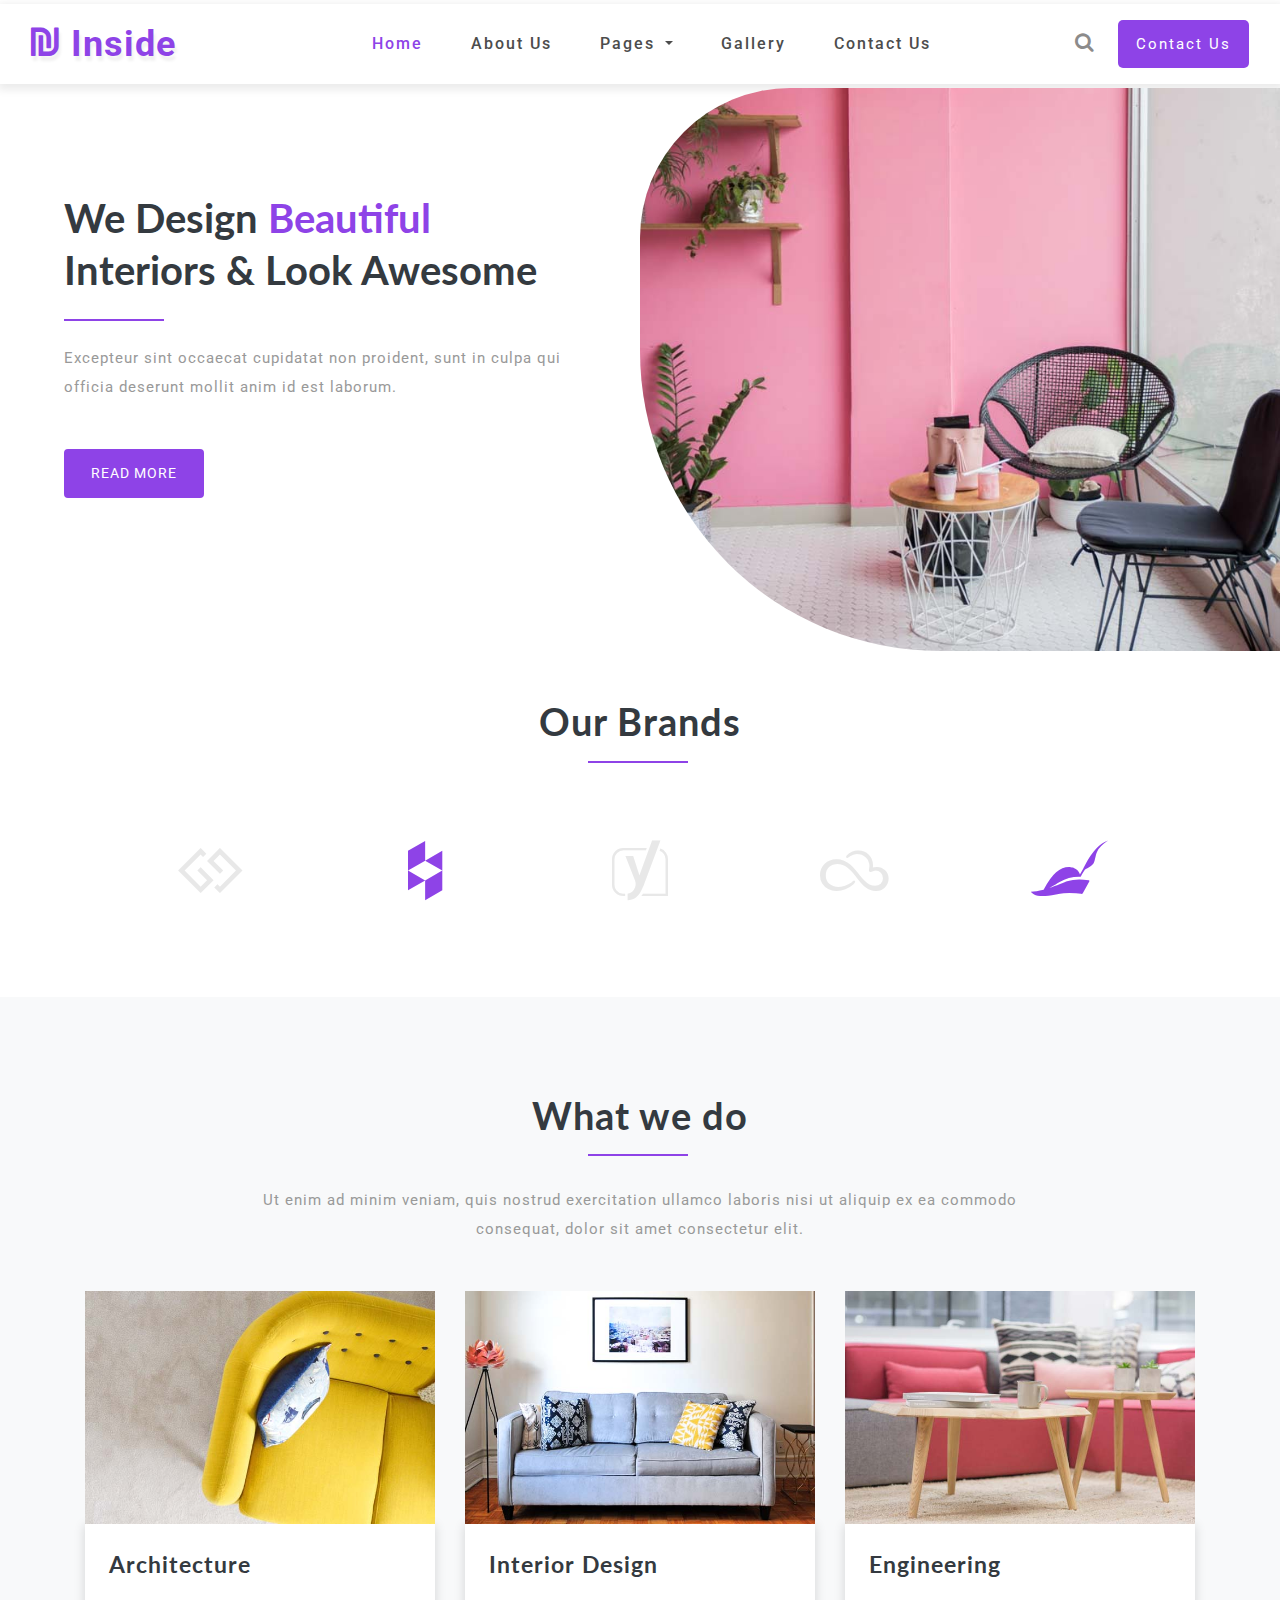
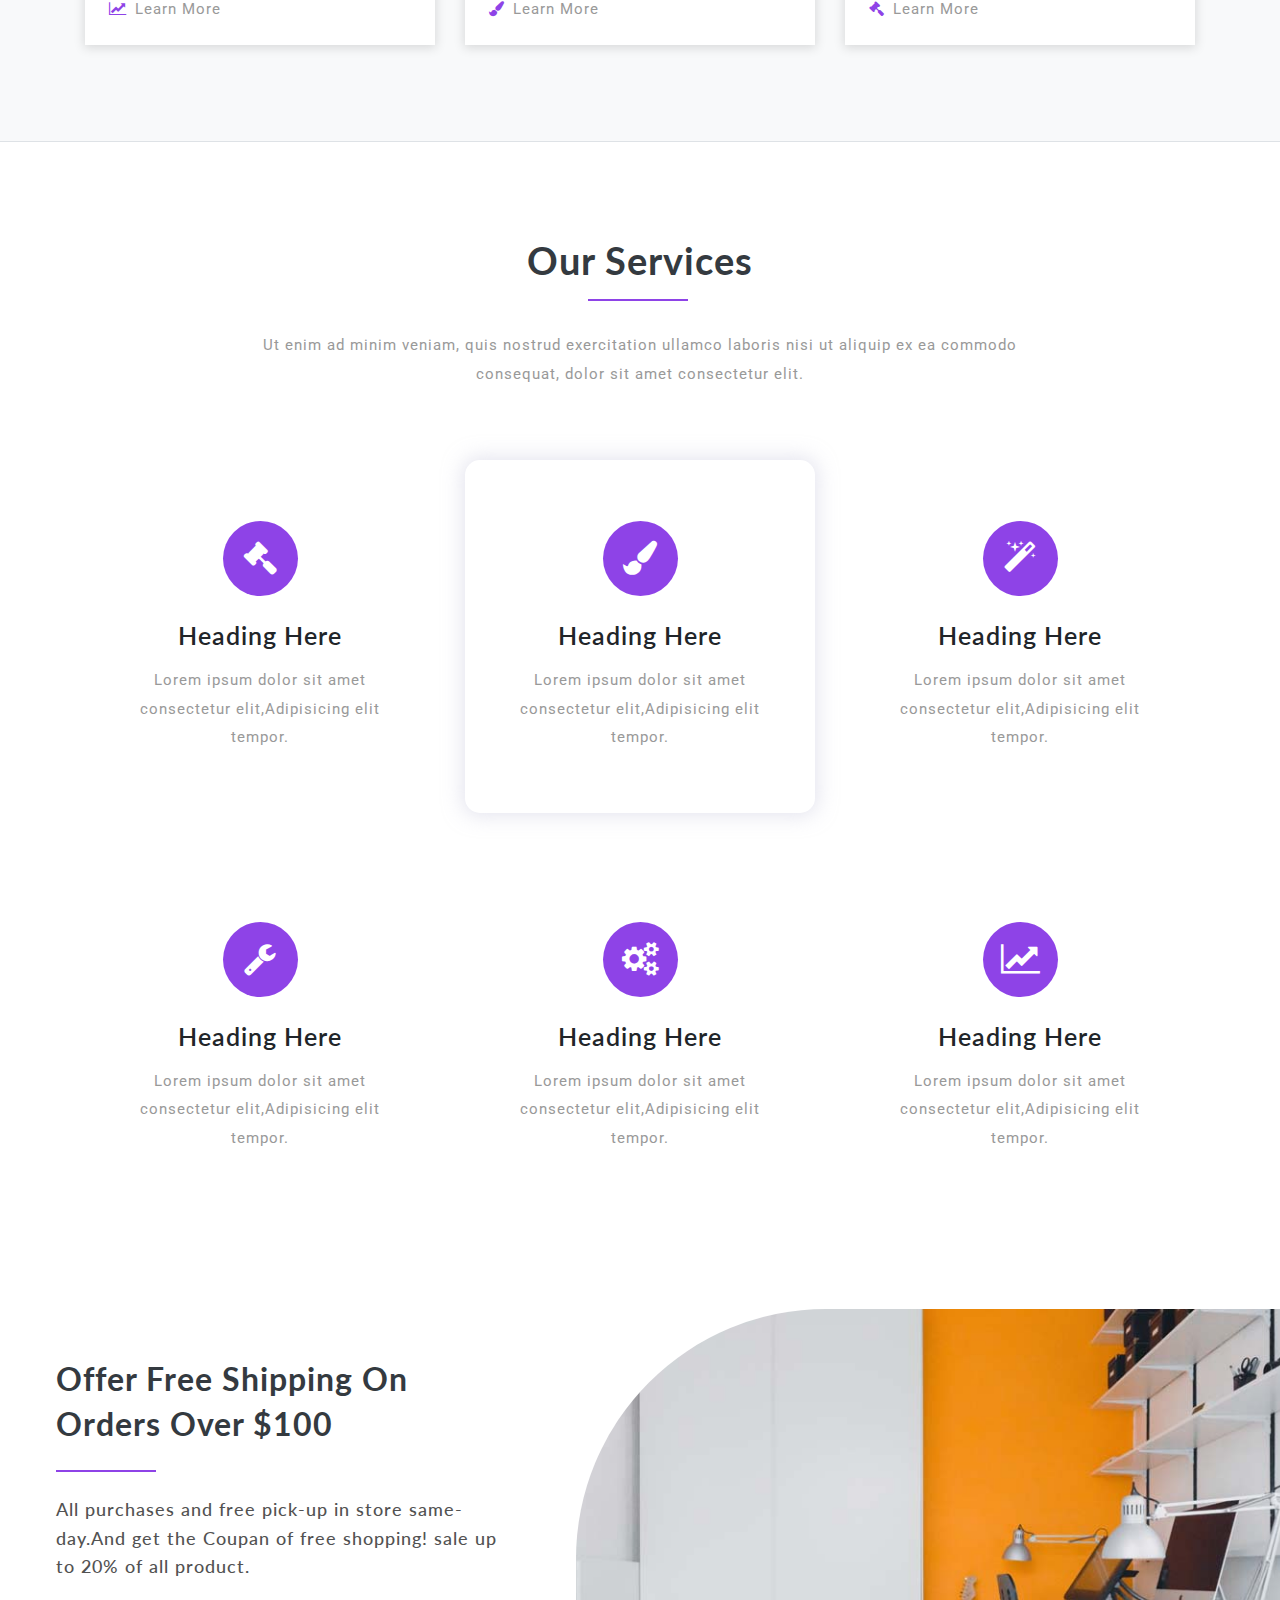
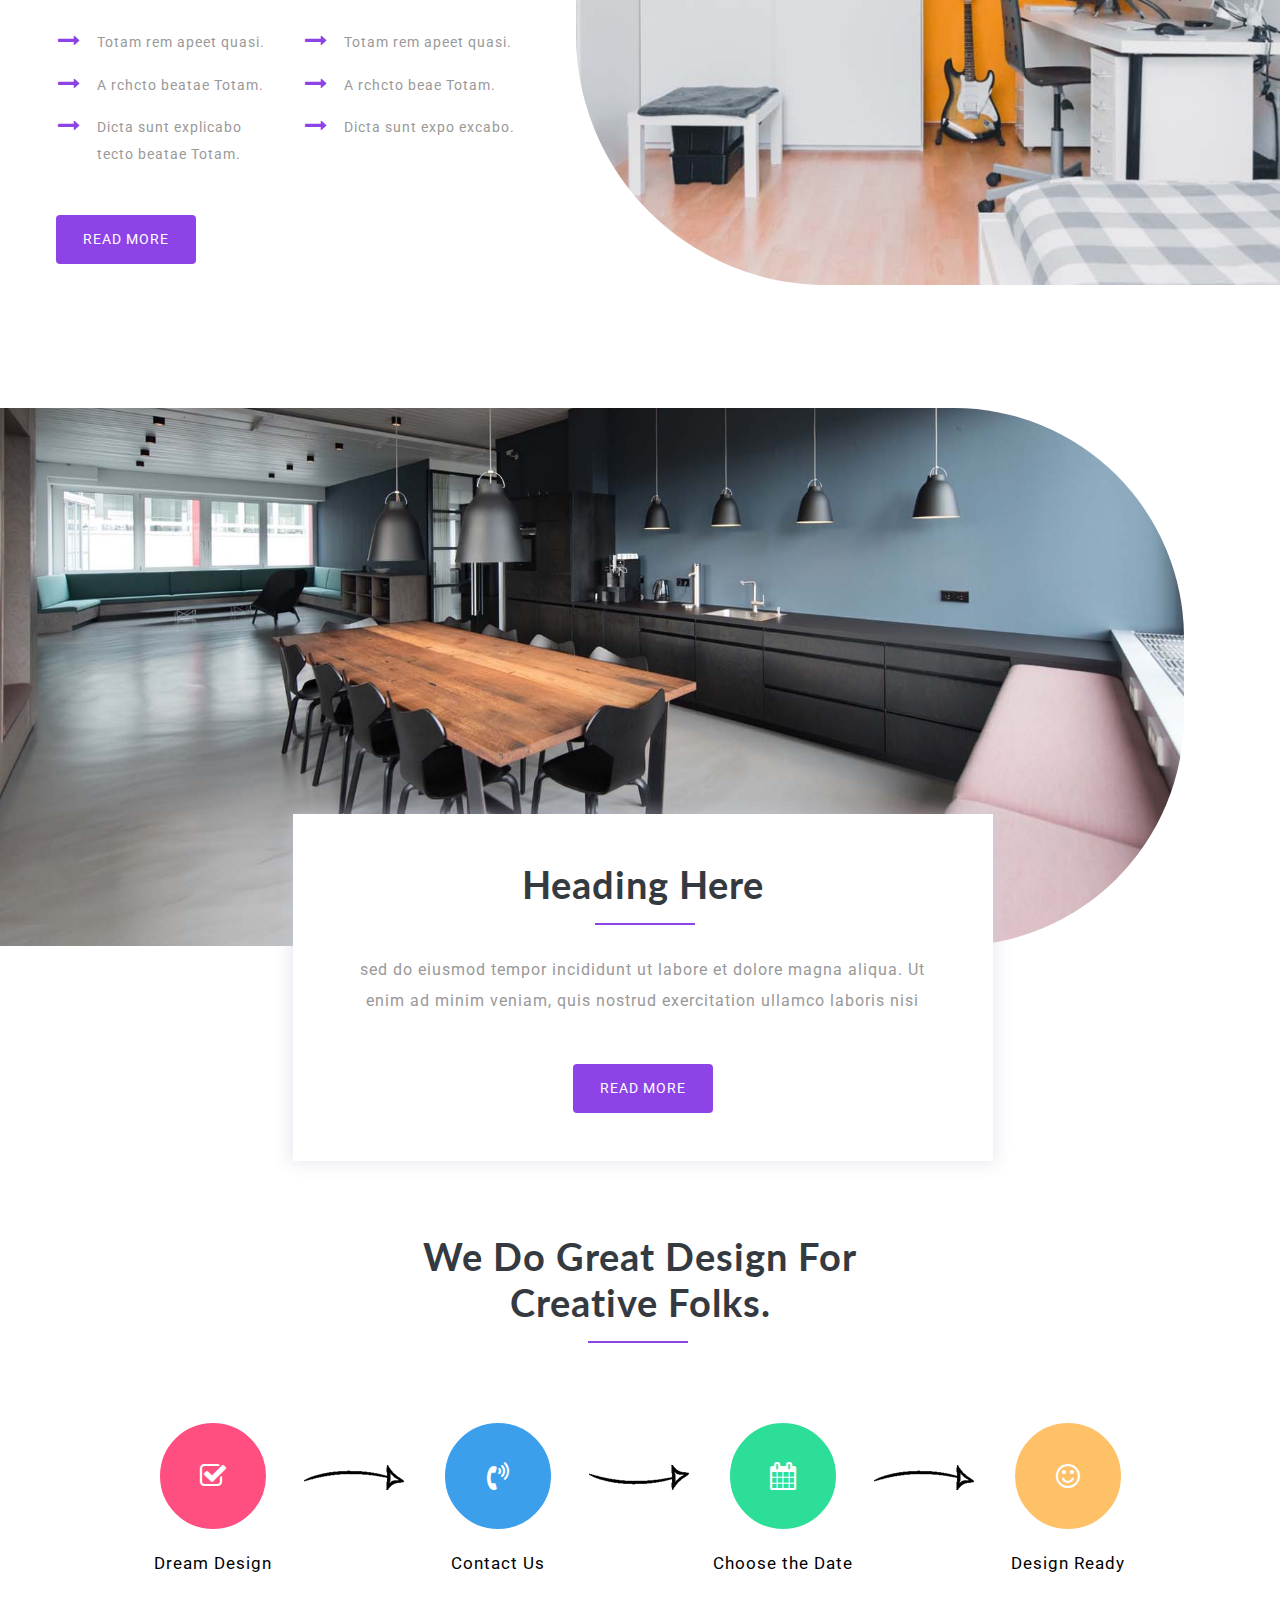
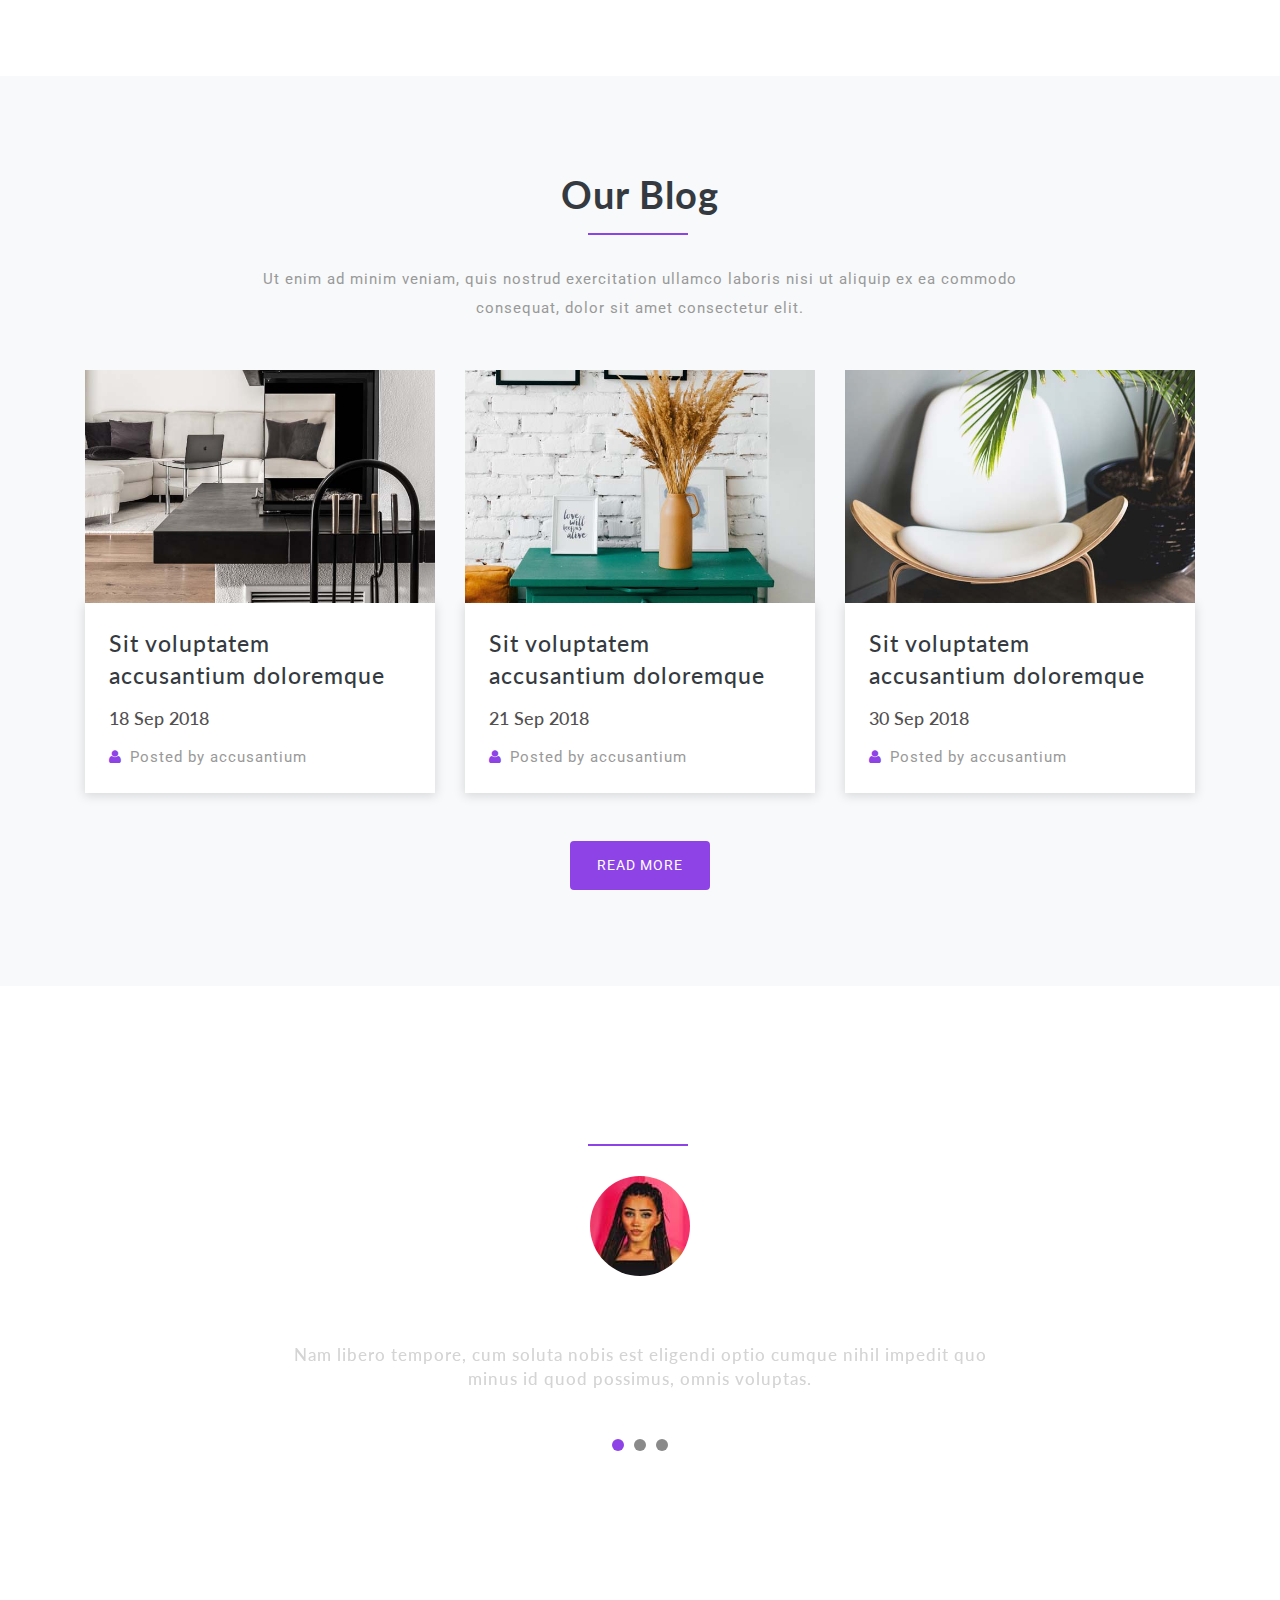
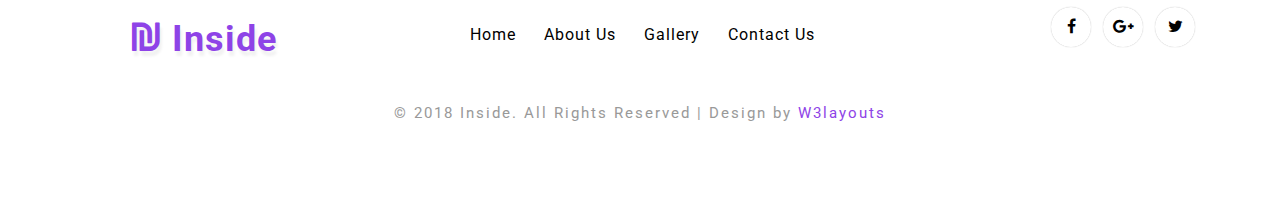
<file: index.html>
<!--
Author: W3layouts
Author URL: http://w3layouts.com
License: Creative Commons Attribution 3.0 Unported
License URL: http://creativecommons.org/licenses/by/3.0/
-->

<!DOCTYPE html>
<html lang="zxx">

<head>
	<title>Inside Interior Category Bootstrap Responsive Website Template | Home :: W3layouts</title>
	<!-- Meta tag Keywords -->
	<meta name="viewport" content="width=device-width, initial-scale=1">
	<meta charset="UTF-8" />
	<meta name="keywords" content="Inside Responsive web template, Bootstrap Web Templates, Flat Web Templates, Android Compatible web template, Smartphone Compatible web template, free webdesigns for Nokia, Samsung, LG, SonyEricsson, Motorola web design" />
	<script>
		addEventListener("load", function () {
			setTimeout(hideURLbar, 0);
		}, false);

		function hideURLbar() {
			window.scrollTo(0, 1);
		}
	</script>
	<!-- //Meta tag Keywords -->

	<!-- Custom-Files -->
	<link rel="stylesheet" href="css/bootstrap.css">
	<!-- Bootstrap-Core-CSS -->
	<link rel="stylesheet" href="css/style.css" type="text/css" media="all" />
	<!-- Style-CSS -->
	<link rel="stylesheet" href="css/font-awesome.css">
	<!-- Font-Awesome-Icons-CSS -->
	<!-- //Custom-Files -->

	<!-- Web-Fonts -->
	<link href="//fonts.googleapis.com/css?family=Lato:100,100i,300,300i,400,400i,700,700i,900,900i&amp;subset=latin-ext"
	 rel="stylesheet">
	<link href="//fonts.googleapis.com/css?family=Roboto:100,100i,300,300i,400,400i,500,500i,700,700i,900,900i&amp;subset=cyrillic,cyrillic-ext,greek,greek-ext,latin-ext,vietnamese"
	 rel="stylesheet">
	<!-- //Web-Fonts -->
</head>

<body>
	<!-- header -->
	<header>
		<!-- navigation -->
		<div class="main-top py-1">
			<nav class="navbar navbar-expand-lg navbar-light fixed-navi">
				<div class="container-fluid">
					<!-- logo -->
					<a class="navbar-brand font-weight-bold" href="index.html">
						<i class="fa fa-ils mr-2" aria-hidden="true"></i>Inside
					</a>
					<!-- //logo -->
					<button class="navbar-toggler" type="button" data-toggle="collapse" data-target="#navbarSupportedContent"
					 aria-controls="navbarSupportedContent" aria-expanded="false" aria-label="Toggle navigation">
						<span class="navbar-toggler-icon"></span>
					</button>
					<div class="collapse navbar-collapse text-center" id="navbarSupportedContent">
						<ul class="navbar-nav ml-lg-auto">
							<li class="nav-item active">
								<a class="nav-link" href="index.html">Home
									<span class="sr-only">(current)</span>
								</a>
							</li>
							<li class="nav-item mx-xl-5 mx-lg-3 my-lg-0 my-3">
								<a class="nav-link" href="about.html">About Us</a>
							</li>
							<li class="nav-item dropdown">
								<a class="nav-link dropdown-toggle" href="#" id="navbarDropdown" role="button" data-toggle="dropdown"
								 aria-haspopup="true" aria-expanded="false">
									Pages
								</a>
								<div class="dropdown-menu" aria-labelledby="navbarDropdown">
									<a class="dropdown-item scroll" href="#services">Services</a>
									<a class="dropdown-item scroll" href="#testi">Testimonials</a>
									<div class="dropdown-divider"></div>
									<a class="dropdown-item scroll" href="#what">What We do</a>
									<a class="dropdown-item" href="single.html">Some More</a>
								</div>
							</li>
							<li class="nav-item mx-xl-5 mx-lg-3 mt-lg-0 mt-3">
								<a class="nav-link" href="gallery.html">Gallery</a>
							</li>
							<li class="nav-item mt-lg-0 mt-3">
								<a class="nav-link" href="contact.html">Contact Us</a>
							</li>
							<li class="search my-lg-0 my-4">
								<a class="play-icon popup-with-zoom-anim" href="#small-dialog">
									<i class="fa fa-search" aria-hidden="true"></i>
								</a>
								<div id="small-dialog" class="mfp-hide">
									<div class="search-top">
										<div class="search-inn">
											<form action="#" method="post" class="disply-flex">
												<input class="form-control" type="search" name="search" placeholder="Type something..." required>
												<button class="btn2">
													<i class="fa fa-search" aria-hidden="true"></i>
												</button>
											</form>
											<p class="text-white font-weight-bold mt-4">Inside</p>
										</div>
									</div>
								</div>
							</li>
							<li class="ml-lg-4 mb-lg-0 mb-4">
								<a href="contact.html" class="reqe-button">Contact Us</a>
							</li>
						</ul>
					</div>
				</div>
			</nav>
		</div>
		<!-- //navigation -->
	</header>
	<!-- //header -->

	<!-- banner -->
	<div class="main-w3pvt">
		<div class="container-fluid">
			<div class="row">
				<div class="col-lg-6 style-banner">
					<h1 class="text-dark font-weight-bold">We Design <span>Beautiful</span> Interiors & Look Awesome </h1>
					<p class="mt-5">Excepteur sint occaecat cupidatat non proident, sunt in culpa qui officia
						deserunt mollit anim id est laborum.</p>
					<a href="blog.html" class="btn button-style mt-sm-5 mt-4">Read More</a>
				</div>
				<div class="col-lg-6 banner-img">

				</div>
			</div>
		</div>
	</div>
	<!-- //banner -->

	<!-- brands -->
	<div class="bottom-w3pvt pb-lg-5 py-lg-0 py-5">
		<div class="container py-xl-5 py-lg-3">
			<h3 class="title-w3 mb-sm-5 mb-4 text-dark text-center font-weight-bold">Our Brands</h3>
			<ul class="list-unstyled brands text-center pt-5">
				<li><i class="fa fa-gg" aria-hidden="true"></i></li>
				<li><i class="fa fa-houzz active" aria-hidden="true"></i></li>
				<li><i class="fa fa-yoast" aria-hidden="true"></i></li>
				<li><i class="fa fa-skyatlas" aria-hidden="true"></i></li>
				<li><i class="fa fa-pied-piper active" aria-hidden="true"></i></li>
			</ul>
		</div>
	</div>
	<!-- //brands -->

	<!-- about bottom -->
	<div class="blog-w3ls py-5 bg-light border-bottom" id="what">
		<div class="container py-xl-5 py-lg-3">
			<h3 class="title-w3 mb-sm-5 mb-4 text-dark text-center font-weight-bold">What we do</h3>
			<p class="title-para text-center mx-auto mb-sm-5 mb-4">Ut enim ad minim veniam, quis nostrud exercitation ullamco
				laboris nisi ut aliquip ex ea commodo consequat, dolor sit amet consectetur elit.</p>
			<div class="row package-grids">
				<div class="col-md-4 blog-w3">
					<div class="blogs-top">
						<img src="images/w1.jpg" alt="" class="img-fluid" />
					</div>
					<div class="blogs-bottom p-4 bg-white">
						<h4 class="text-dark font-weight-bold mb-3">Architecture</h4>
						<a href="about.html">
							<i class="fa fa-line-chart mr-2"></i>Learn More</a>
					</div>
				</div>
				<div class="col-md-4 blog-w3 my-md-0 my-5">
					<div class="blogs-top">
						<img src="images/w2.jpg" alt="" class="img-fluid" />
					</div>
					<div class="blogs-bottom p-4 bg-white">
						<h4 class="text-dark font-weight-bold mb-3">Interior Design</h4>
						<a href="about.html">
							<i class="fa fa-paint-brush mr-2"></i>Learn More</a>
					</div>
				</div>
				<div class="col-md-4 blog-w3">
					<div class="blogs-top">
						<img src="images/w3.jpg" alt="" class="img-fluid" />
					</div>
					<div class="blogs-bottom p-4 bg-white">
						<h4 class="text-dark font-weight-bold mb-3">Engineering</h4>
						<a href="about.html">
							<i class="fa fa-gavel mr-2"></i>Learn More</a>
					</div>
				</div>
			</div>
		</div>
	</div>
	<!-- //about bottom -->

	<!-- services -->
	<section class="banner-bottom-w3layouts py-5" id="services">
		<div class="container py-xl-5 py-lg-3">
			<h3 class="title-w3 mb-sm-5 mb-4 text-dark text-center font-weight-bold">Our Services</h3>
			<p class="title-para text-center mx-auto mb-sm-5 mb-4">Ut enim ad minim veniam, quis nostrud exercitation ullamco
				laboris nisi ut aliquip ex ea commodo consequat, dolor sit amet consectetur elit.</p>
			<div class="row pt-sm-4">
				<div class="col-lg-4 about-in text-center">
					<div class="card">
						<div class="card-body">
							<i class="fa fa-gavel mb-4" aria-hidden="true"></i>
							<h5 class="card-title mb-3">Heading Here</h5>
							<p class="card-text">Lorem ipsum dolor sit amet consectetur elit,Adipisicing elit tempor.</p>
						</div>
					</div>
				</div>
				<div class="col-lg-4 about-in text-center my-lg-0 my-4">
					<div class="card active">
						<div class="card-body">
							<i class="fa fa-paint-brush mb-4" aria-hidden="true"></i>
							<h5 class="card-title mb-3">Heading Here</h5>
							<p class="card-text">Lorem ipsum dolor sit amet consectetur elit,Adipisicing elit tempor.</p>
						</div>
					</div>
				</div>
				<div class="col-lg-4 about-in text-center">
					<div class="card">
						<div class="card-body">
							<i class="fa fa-magic mb-4" aria-hidden="true"></i>
							<h5 class="card-title mb-3">Heading Here</h5>
							<p class="card-text">Lorem ipsum dolor sit amet consectetur elit,Adipisicing elit tempor.</p>
						</div>
					</div>
				</div>
			</div>
			<div class="row mt-lg-4">
				<div class="col-lg-4 about-in mt-lg-4 text-center">
					<div class="card">
						<div class="card-body">
							<i class="fa fa-wrench mb-4" aria-hidden="true"></i>
							<h5 class="card-title mb-3">Heading Here</h5>
							<p class="card-text">Lorem ipsum dolor sit amet consectetur elit,Adipisicing elit tempor.</p>
						</div>
					</div>
				</div>
				<div class="col-lg-4 about-in mt-lg-4 text-center">
					<div class="card">
						<div class="card-body">
							<i class="fa fa-cogs mb-4" aria-hidden="true"></i>
							<h5 class="card-title mb-3">Heading Here</h5>
							<p class="card-text">Lorem ipsum dolor sit amet consectetur elit,Adipisicing elit tempor.</p>
						</div>
					</div>
				</div>
				<div class="col-lg-4 about-in mt-lg-4 text-center">
					<div class="card">
						<div class="card-body">
							<i class="fa fa-line-chart mb-4" aria-hidden="true"></i>
							<h5 class="card-title mb-3">Heading Here</h5>
							<p class="card-text">Lorem ipsum dolor sit amet consectetur elit,Adipisicing elit tempor.</p>
						</div>
					</div>
				</div>
			</div>
		</div>
	</section>
	<!-- //services -->

	<!-- middle section -->
	<div class="middle-w3l pb-5" id="some">
		<div class=" pb-xl-5 pb-lg-3">
			<div class="">
				<div class="left-build-wthree">
					<h2 class="middle-title-w3 text-dark font-weight-bold">Offer Free Shipping On Orders Over $100</h2>
					<h6 class="mt-5">All purchases and free pick-up in store same-day.And get the Coupan of free shopping!
						sale up to 20% of all product.</h6>
					<div class="row">
						<div class="col-sm-6">
							<ul class="list-beach list-unstyled mt-lg-5 mt-4">
								<li>
									<div class="row">
										<div class="col-2 text-center pr-sm-0">
											<i class="fa fa-long-arrow-right" aria-hidden="true"></i>
										</div>
										<div class="col-10">
											<p>Totam rem apeet quasi.</p>
										</div>
									</div>
								</li>
								<li class="my-3">
									<div class="row">
										<div class="col-2 text-center pr-sm-0">
											<i class="fa fa-long-arrow-right" aria-hidden="true"></i>
										</div>
										<div class="col-10">
											<p>A rchcto beatae Totam.</p>
										</div>
									</div>
								</li>
								<li>
									<div class="row">
										<div class="col-2 text-center pr-sm-0">
											<i class="fa fa-long-arrow-right" aria-hidden="true"></i>
										</div>
										<div class="col-10">
											<p>Dicta sunt explicabo tecto beatae Totam.</p>
										</div>
									</div>
								</li>
							</ul>
						</div>
						<div class="col-sm-6">
							<ul class="list-beach list-unstyled mt-lg-5 mt-sm-4 mt-3">
								<li>
									<div class="row">
										<div class="col-2 text-center pr-sm-0">
											<i class="fa fa-long-arrow-right" aria-hidden="true"></i>
										</div>
										<div class="col-10">
											<p>Totam rem apeet quasi.</p>
										</div>
									</div>
								</li>
								<li class="my-3">
									<div class="row">
										<div class="col-2 text-center pr-sm-0">
											<i class="fa fa-long-arrow-right" aria-hidden="true"></i>
										</div>
										<div class="col-10">
											<p>A rchcto beae Totam.</p>
										</div>
									</div>
								</li>
								<li>
									<div class="row">
										<div class="col-2 text-center pr-sm-0">
											<i class="fa fa-long-arrow-right" aria-hidden="true"></i>
										</div>
										<div class="col-10">
											<p>Dicta sunt expo excabo.</p>
										</div>
									</div>
								</li>
							</ul>
						</div>
					</div>
					<a href="blog.html" class="btn button-style mt-sm-5 mt-4">Read More</a>
				</div>
				<div class="right-side-img-w3">

				</div>
				<div class="clearfix"></div>
			</div>
		</div>
	</div>
	<!-- //middle section -->

	<!-- middle section 2 -->
	<div class="some-another text-center py-5">
		<div class="container py-xl-5 py-lg-3">
			<div class="grid-single bg-white p-sm-5 p-3">
				<h3 class="title-w3 title-w3-2 mb-sm-5 mb-4 text-dark text-center font-weight-bold">Heading Here</h3>
				<p class="mb-4 mt-2">sed do eiusmod tempor incididunt ut labore et dolore magna aliqua. Ut enim ad
					minim veniam, quis nostrud exercitation ullamco laboris nisi</p>
				<a href="blog.html" class="btn button-style mt-sm-4 mt-3">Read More</a>
			</div>
		</div>
	</div>
	<!-- //middle section 2 -->

	<!-- ways -->
	<div class="join-w3l1 py-5">
		<div class="container py-xl-5 py-lg-3">
			<h3 class="title-w3 title-w3-3 mb-sm-5 mb-4 text-dark text-center font-weight-bold">We Do Great Design For Creative
				Folks.</h3>
			<div class="row join-agile2 text-center pt-md-5 pt-4">
				<div class="col-md-3 steps-reach-w3l">
					<span class="fa fa-check-square-o" aria-hidden="true"></span>
					<p class="mt-3">Dream Design</p>
					<div class="style-agile-border">
						<img src="images/sty1.png" alt="" />
					</div>
				</div>
				<div class="col-md-3 steps-reach-w3l my-md-0 my-4">
					<span class="fa fa-volume-control-phone" aria-hidden="true"></span>
					<p class="mt-3">Contact Us</p>
					<div class="style-agile-border second-border">
						<img src="images/sty2.png" alt="" />
					</div>
				</div>
				<div class="col-md-3 steps-reach-w3l">
					<span class="fa fa-calendar" aria-hidden="true"></span>
					<p class="mt-3">Choose the Date</p>
					<div class="style-agile-border">
						<img src="images/sty1.png" alt="" />
					</div>
				</div>
				<div class="col-md-3 steps-reach-w3l mt-md-0 mt-4">
					<span class="fa fa-smile-o" aria-hidden="true"></span>
					<p class="mt-3">Design Ready</p>
				</div>
			</div>
		</div>
	</div>
	<!-- //ways -->

	<!-- blog -->
	<div class="blog-w3ls py-5 bg-light" id="blog">
		<div class="container py-xl-5 py-lg-3">
			<h3 class="title-w3 mb-sm-5 mb-4 text-dark text-center font-weight-bold">Our Blog</h3>
			<p class="title-para text-center mx-auto mb-sm-5 mb-4">Ut enim ad minim veniam, quis nostrud exercitation ullamco
				laboris nisi ut aliquip ex ea commodo consequat, dolor sit amet consectetur elit.</p>
			<div class="row package-grids">
				<div class="col-md-4 blog-w3">
					<div class="blogs-top">
						<a href="single.html">
							<img src="images/blog1.jpg" alt="" class="img-fluid" />
						</a>
					</div>
					<div class="blogs-bottom p-4 bg-white">
						<h4 class="text-dark mb-3">Sit voluptatem accusantium doloremque</h4>
						<h3 class="my-3">18 Sep 2018</h3>
						<a href="single.html">
							<i class="fa fa-user mr-2"></i>Posted by accusantium</a>
					</div>
				</div>
				<div class="col-md-4 blog-w3 my-md-0 my-5">
					<div class="blogs-top">
						<a href="single.html">
							<img src="images/blog2.jpg" alt="" class="img-fluid" />
						</a>
					</div>
					<div class="blogs-bottom p-4 bg-white">
						<h4 class="text-dark mb-3">Sit voluptatem accusantium doloremque</h4>
						<h3 class="my-3">21 Sep 2018</h3>
						<a href="single.html">
							<i class="fa fa-user mr-2"></i>Posted by accusantium</a>
					</div>
				</div>
				<div class="col-md-4 blog-w3">
					<div class="blogs-top">
						<a href="single.html">
							<img src="images/blog3.jpg" alt="" class="img-fluid" />
						</a>
					</div>
					<div class="blogs-bottom p-4 bg-white">
						<h4 class="text-dark">Sit voluptatem accusantium doloremque</h4>
						<h3 class="my-3">30 Sep 2018</h3>
						<a href="single.html">
							<i class="fa fa-user mr-2"></i>Posted by accusantium</a>
					</div>
				</div>
			</div>
			<div class="text-center">
				<a href="blog.html" class="btn button-style mt-sm-5 mt-4">Read More</a>
			</div>
		</div>
	</div>
	<!-- //blog -->

	<!-- testimonials -->
	<div class="testimonials text-center py-5" id="testi">
		<div class="container py-xl-5 py-lg-3">
			<h3 class="title-w3 mb-5 text-white text-center font-weight-bold">Testimonials</h3>
			<div id="carouselExampleIndicators" class="carousel slide pb-5" data-ride="carousel">
				<ol class="carousel-indicators">
					<li data-target="#carouselExampleIndicators" data-slide-to="0" class="active"></li>
					<li data-target="#carouselExampleIndicators" data-slide-to="1"></li>
					<li data-target="#carouselExampleIndicators" data-slide-to="2"></li>
				</ol>
				<div class="carousel-inner">
					<div class="carousel-item active">
						<div class="w3_testimonials_grid">
							<img src="images/te1.jpg" alt=" " class="img-fluid rounded-circle" />
							<h5 class="mt-3 text-white">Thomas Carl - Sed do eiusmod</h5>
							<h4 class="mx-auto mt-4 text-light">Nam libero tempore, cum soluta nobis est eligendi optio cumque nihil impedit
								quo minus
								id quod possimus,
								omnis voluptas.
							</h4>
						</div>
					</div>
					<div class="carousel-item">
						<div class="w3_testimonials_grid">
							<img src="images/te2.jpg" alt=" " class="img-fluid rounded-circle" />
							<h5 class="mt-3 text-white">Petey Cruiser - Sed do eiusmod</h5>
							<h4 class="mx-auto mt-4 text-light">Nam libero tempore, cum soluta nobis est eligendi optio cumque nihil impedit
								quo minus
								id quod possimus,
								omnis voluptas.
							</h4>
						</div>
					</div>
					<div class="carousel-item">
						<div class="w3_testimonials_grid">
							<img src="images/te3.jpg" alt=" " class="img-fluid rounded-circle" />
							<h5 class="mt-3 text-white">Speed Wagon - Sed do eiusmod</h5>
							<h4 class="mx-auto mt-4 text-light">Nam libero tempore, cum soluta nobis est eligendi optio cumque nihil impedit
								quo minus
								id quod possimus,
								omnis voluptas.
							</h4>
						</div>
					</div>
				</div>
			</div>
		</div>
	</div>
	<!-- //testimonials -->

	<!-- footer -->
	<footer>
		<div class="w3ls-footer-grids py-4">
			<div class="container py-xl-5 py-lg-3">
				<div class="row">
					<div class="col-lg-3 w3l-footer-logo text-center">
						<!-- logo -->
						<a class="navbar-brand font-weight-bold" href="index.html">
							<i class="fa fa-ils mr-2" aria-hidden="true"></i>Inside
						</a>
						<!-- //logo -->
					</div>
					<!-- button -->
					<div class="col-lg-5 w3l-footer text-lg-right text-center mt-3">
						<ul class="list-unstyled footer-nav-wthree">
							<li class="mr-4">
								<a href="index.html" class="active">Home</a>
							</li>
							<li class="mr-4">
								<a class="" href="about.html">About Us</a>
							</li>
							<li class="mr-4">
								<a class="" href="gallery.html">Gallery</a>
							</li>
							<li>
								<a class="" href="contact.html">Contact Us</a>
							</li>
						</ul>
					</div>
					<!-- //button -->
					<!-- social icons -->
					<div class="col-lg-4 w3social-icons text-lg-right text-center mt-lg-0 mt-3">
						<ul>
							<li>
								<a href="#" class="rounded-circle">
									<i class="fa fa-facebook-f"></i>
								</a>
							</li>
							<li class="px-2">
								<a href="#" class="rounded-circle">
									<i class="fa fa-google-plus"></i>
								</a>
							</li>
							<li>
								<a href="#" class="rounded-circle">
									<i class="fa fa-twitter"></i>
								</a>
							</li>
						</ul>
					</div>
					<!-- //social icons -->
				</div>
				<div class="pt-lg-4 pt-3 text-center">
					<!-- copyright -->
					<p class="copy-right-grids mt-lg-1">© 2018 Inside. All Rights Reserved | Design by
						<a href="https://w3layouts.com/" target="_blank">W3layouts</a>
					</p>
					<!-- //copyright -->
				</div>
			</div>
		</div>
	</footer>
	<!-- //footer -->


	<!-- Js files -->
	<!-- JavaScript -->
	<script src="js/jquery-2.2.3.min.js"></script>
	<!-- Default-JavaScript-File -->
	<script src="js/bootstrap.js"></script>
	<!-- Necessary-JavaScript-File-For-Bootstrap -->

	<!-- fixed navigation -->
	<script src="js/fixed-nav.js"></script>
	<!-- //fixed navigation -->
	<!-- dropdown smooth -->
	<script>
		$(document).ready(function () {
				$(".dropdown").hover(
					function () {
						$('.dropdown-menu', this).stop(true, true).slideDown("fast");
						$(this).toggleClass('open');
					},
					function () {
						$('.dropdown-menu', this).stop(true, true).slideUp("fast");
						$(this).toggleClass('open');
					}
				);
			});
		</script>
	<!-- //dropdown smooth -->

	<!-- search plugin -->
	<!-- pop-up-box -->
	<link href="css/popuo-box.css" rel="stylesheet" type="text/css" media="all" />
	<script src="js/jquery.magnific-popup.js"></script>
	<!-- //pop-up-box -->
	<!-- search script -->
	<script>
		$(document).ready(function () {
			$('.popup-with-zoom-anim').magnificPopup({
				type: 'inline',
				fixedContentPos: false,
				fixedBgPos: true,
				overflowY: 'auto',
				closeBtnInside: true,
				preloader: false,
				midClick: true,
				removalDelay: 300,
				mainClass: 'my-mfp-zoom-in'
			});

		});
	</script>
	<!-- //search script -->
	<!-- //search plugin -->

	<!-- smooth scrolling -->
	<script src="js/SmoothScroll.min.js"></script>
	<!-- move-top -->
	<script src="js/move-top.js"></script>
	<!-- easing -->
	<script src="js/easing.js"></script>
	<!--  necessary snippets for few javascript files -->
	<script src="js/inside.js"></script>

	<script src="js/bootstrap.js"></script>
	<!-- Necessary-JavaScript-File-For-Bootstrap -->
	<!-- //Js files -->


</body>

</html>
</file>
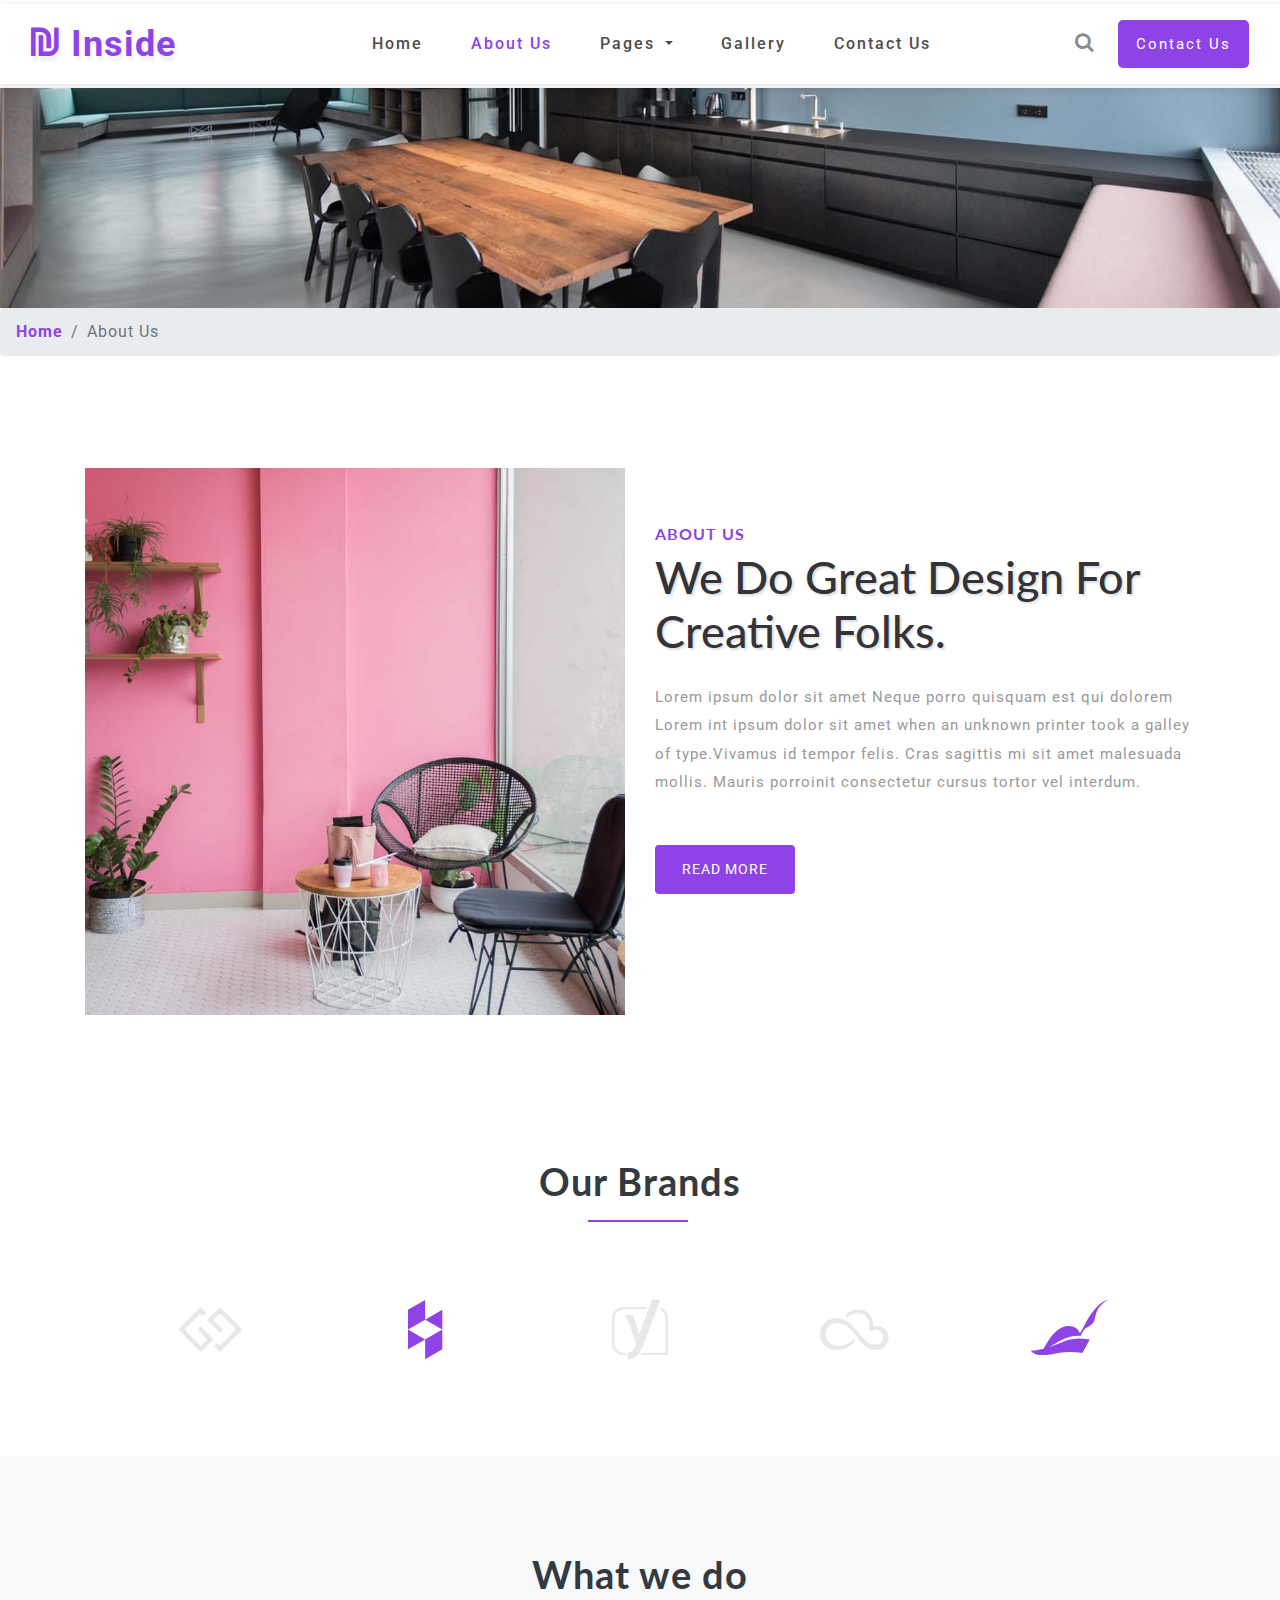
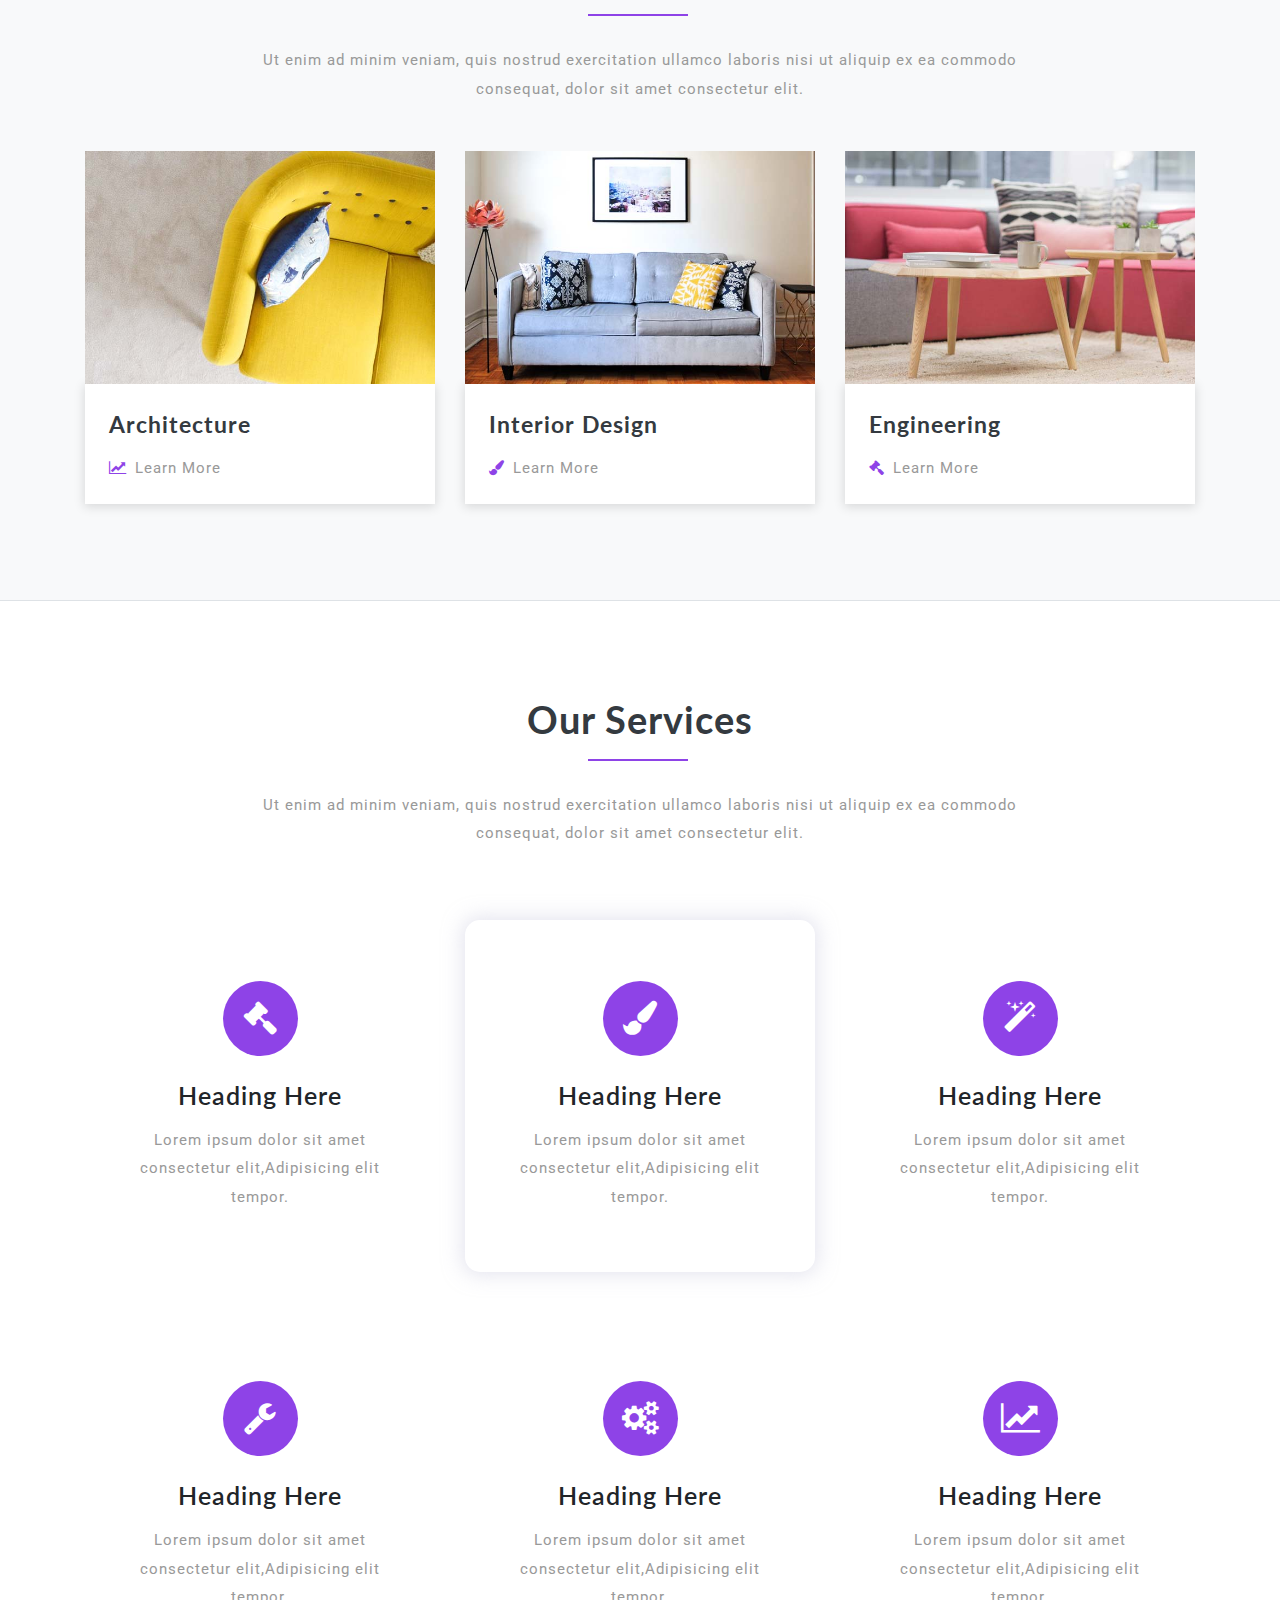
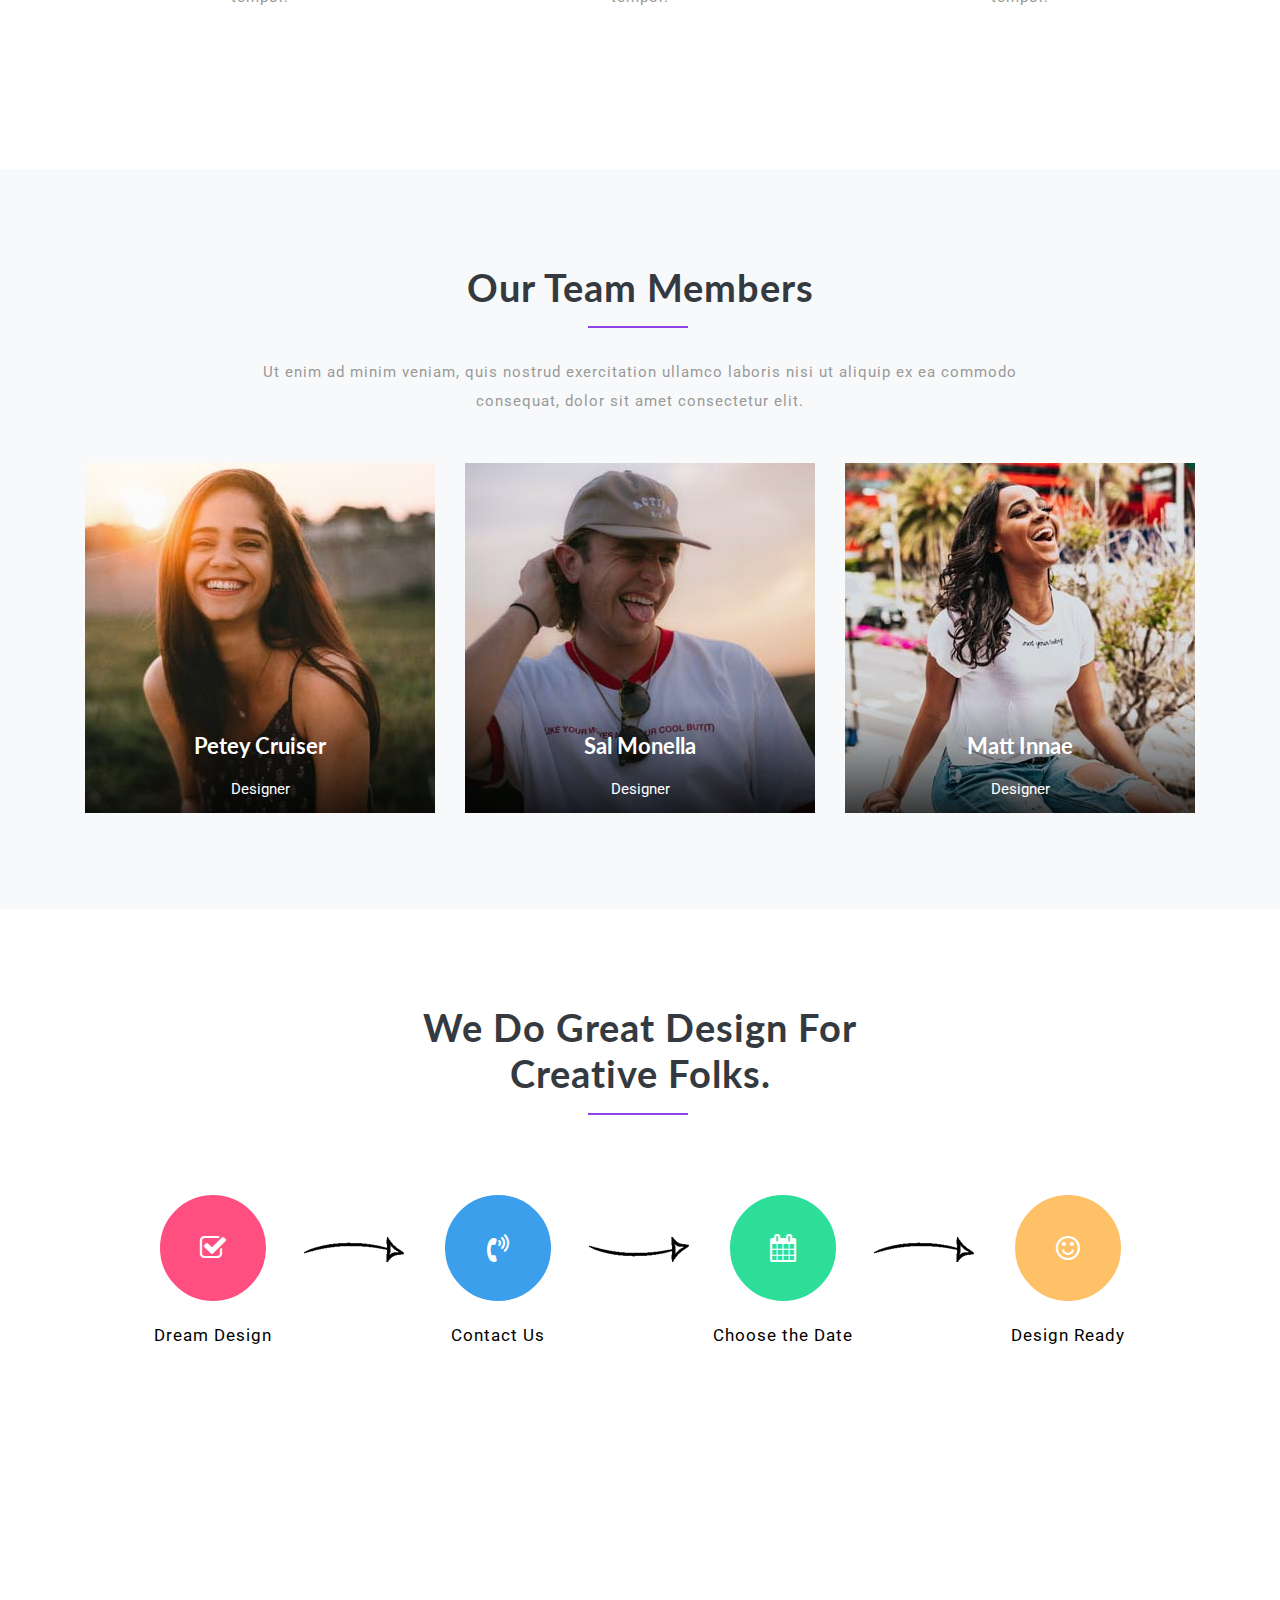
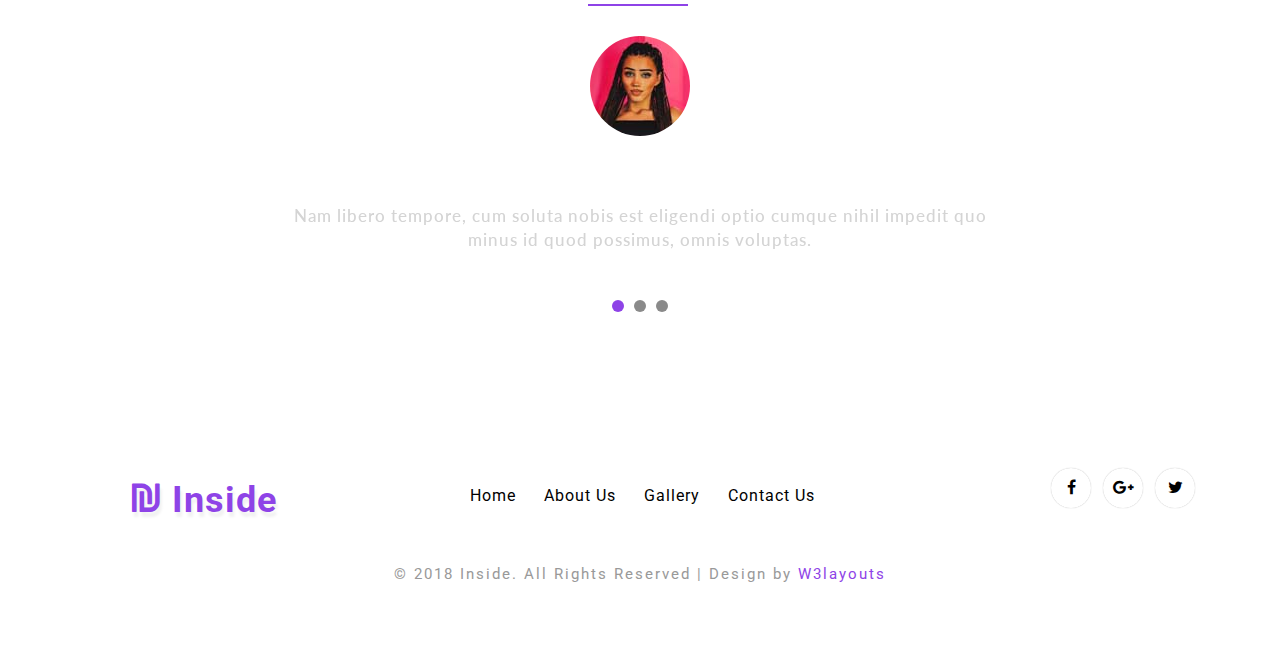
<file: about.html>
<!--
Author: W3layouts
Author URL: http://w3layouts.com
License: Creative Commons Attribution 3.0 Unported
License URL: http://creativecommons.org/licenses/by/3.0/
-->

<!DOCTYPE html>
<html lang="zxx">

<head>
	<title>Inside Interior Category Bootstrap Responsive Web Template | About Us :: W3layouts</title>
	<!-- Meta tag Keywords -->
	<meta name="viewport" content="width=device-width, initial-scale=1">
	<meta charset="UTF-8" />
	<meta name="keywords" content="Inside Responsive web template, Bootstrap Web Templates, Flat Web Templates, Android Compatible web template, Smartphone Compatible web template, free webdesigns for Nokia, Samsung, LG, SonyEricsson, Motorola web design" />
	<script>
		addEventListener("load", function () {
			setTimeout(hideURLbar, 0);
		}, false);

		function hideURLbar() {
			window.scrollTo(0, 1);
		}
	</script>
	<!-- //Meta tag Keywords -->

	<!-- Custom-Files -->
	<link rel="stylesheet" href="css/bootstrap.css">
	<!-- Bootstrap-Core-CSS -->
	<link rel="stylesheet" href="css/style.css" type="text/css" media="all" />
	<!-- Style-CSS -->
	<link rel="stylesheet" href="css/font-awesome.css">
	<!-- Font-Awesome-Icons-CSS -->
	<!-- //Custom-Files -->

	<!-- Web-Fonts -->
	<link href="//fonts.googleapis.com/css?family=Lato:100,100i,300,300i,400,400i,700,700i,900,900i&amp;subset=latin-ext"
	 rel="stylesheet">
	<link href="//fonts.googleapis.com/css?family=Roboto:100,100i,300,300i,400,400i,500,500i,700,700i,900,900i&amp;subset=cyrillic,cyrillic-ext,greek,greek-ext,latin-ext,vietnamese"
	 rel="stylesheet">
	<!-- //Web-Fonts -->
</head>

<body>
	<!-- header -->
	<header>
		<!-- navigation -->
		<div class="main-top py-1">
			<nav class="navbar navbar-expand-lg navbar-light fixed-navi">
				<div class="container-fluid">
					<!-- logo -->
					<a class="navbar-brand font-weight-bold" href="index.html">
						<i class="fa fa-ils mr-2" aria-hidden="true"></i>Inside
					</a>
					<!-- //logo -->
					<button class="navbar-toggler" type="button" data-toggle="collapse" data-target="#navbarSupportedContent"
					 aria-controls="navbarSupportedContent" aria-expanded="false" aria-label="Toggle navigation">
						<span class="navbar-toggler-icon"></span>
					</button>
					<div class="collapse navbar-collapse text-center" id="navbarSupportedContent">
						<ul class="navbar-nav ml-lg-auto">
							<li class="nav-item">
								<a class="nav-link" href="index.html">Home
									<span class="sr-only">(current)</span>
								</a>
							</li>
							<li class="nav-item active mx-xl-5 mx-lg-3 my-lg-0 my-3">
								<a class="nav-link" href="about.html">About Us</a>
							</li>
							<li class="nav-item dropdown">
								<a class="nav-link dropdown-toggle" href="#" id="navbarDropdown" role="button" data-toggle="dropdown"
								 aria-haspopup="true" aria-expanded="false">
									Pages
								</a>
								<div class="dropdown-menu" aria-labelledby="navbarDropdown">
									<a class="dropdown-item scroll" href="#services">Services</a>
									<a class="dropdown-item scroll" href="#testi">Testimonials</a>
									<div class="dropdown-divider"></div>
									<a class="dropdown-item scroll" href="#what">What We do</a>
									<a class="dropdown-item" href="single.html">Some More</a>
								</div>
							</li>
							<li class="nav-item mx-xl-5 mx-lg-3 mt-lg-0 mt-3">
								<a class="nav-link" href="gallery.html">Gallery</a>
							</li>
							<li class="nav-item mt-lg-0 mt-3">
								<a class="nav-link" href="contact.html">Contact Us</a>
							</li>
							<li class="search my-lg-0 my-4">
								<a class="play-icon popup-with-zoom-anim" href="#small-dialog">
									<i class="fa fa-search" aria-hidden="true"></i>
								</a>
								<div id="small-dialog" class="mfp-hide">
									<div class="search-top">
										<div class="search-inn">
											<form action="#" method="post" class="disply-flex">
												<input class="form-control" type="search" name="search" placeholder="Type something..." required>
												<button class="btn2">
													<i class="fa fa-search" aria-hidden="true"></i>
												</button>
											</form>
											<p class="text-white font-weight-bold mt-4">Inside</p>
										</div>
									</div>
								</div>
							</li>
							<li class="ml-lg-4 mb-lg-0 mb-4">
								<a href="contact.html" class="reqe-button">Contact Us</a>
							</li>
						</ul>
					</div>
				</div>
			</nav>
		</div>
		<!-- //navigation -->
	</header>
	<!-- //header -->

	<!-- banner -->
	<div class="banner-w3ls-2">

	</div>
	<!-- //banner -->
	<!-- page details -->
	<div class="breadcrumb-agile">
		<ol class="breadcrumb">
			<li class="breadcrumb-item">
				<a href="index.html">Home</a>
			</li>
			<li class="breadcrumb-item active" aria-current="page">About Us</li>
		</ol>
	</div>
	<!-- //page details -->

	<!-- about section -->
	<div class="inner-sec-w3ls py-5">
		<div class="container py-xl-5 py-lg-3">
			<div class="row">
				<div class="col-lg-6 about-img">
					<img class="img-fluid" src="images/main.jpg" alt="">
				</div>
				<div class="col-lg-6 about-right mt-xl-5 mt-lg-3 mt-sm-5 mt-4 pt-lg-2">
					<h2 class="sub-tittle text-uppercase font-weight-bold">About Us</h2>
					<h1 class="tittle mt-2">We Do Great Design For Creative Folks.</h1>
					<p class="mt-4">Lorem ipsum dolor sit amet Neque porro quisquam est qui dolorem Lorem int ipsum dolor sit amet
						when an unknown printer took a galley of type.Vivamus id tempor felis. Cras sagittis mi sit amet malesuada
						mollis. Mauris porroinit consectetur cursus tortor vel interdum.</p>
					<a href="blog.html" class="btn button-style mt-sm-5 mt-4">Read More</a>
				</div>
			</div>
		</div>
	</div>
	<!-- //about section -->

	<!-- brands -->
	<div class="bottom-w3pvt pb-5">
		<div class="container py-xl-5 py-lg-3">
			<h3 class="title-w3 mb-sm-5 mb-4 text-dark text-center font-weight-bold">Our Brands</h3>
			<ul class="list-unstyled brands text-center pt-5">
				<li><i class="fa fa-gg" aria-hidden="true"></i></li>
				<li><i class="fa fa-houzz active" aria-hidden="true"></i></li>
				<li><i class="fa fa-yoast" aria-hidden="true"></i></li>
				<li><i class="fa fa-skyatlas" aria-hidden="true"></i></li>
				<li><i class="fa fa-pied-piper active" aria-hidden="true"></i></li>
			</ul>
		</div>
	</div>
	<!-- //brands -->

	<!-- about bottom -->
	<div class="blog-w3ls py-5 bg-light border-bottom" id="what">
		<div class="container py-xl-5 py-lg-3">
			<h3 class="title-w3 mb-sm-5 mb-4 text-dark text-center font-weight-bold">What we do</h3>
			<p class="title-para text-center mx-auto mb-sm-5 mb-4">Ut enim ad minim veniam, quis nostrud exercitation ullamco
				laboris nisi ut aliquip ex ea commodo consequat, dolor sit amet consectetur elit.</p>
			<div class="row package-grids">
				<div class="col-md-4 blog-w3">
					<div class="blogs-top">
						<img src="images/w1.jpg" alt="" class="img-fluid" />
					</div>
					<div class="blogs-bottom p-4 bg-white">
						<h4 class="text-dark font-weight-bold mb-3">Architecture</h4>
						<a href="about.html">
							<i class="fa fa-line-chart mr-2"></i>Learn More</a>
					</div>
				</div>
				<div class="col-md-4 blog-w3 my-md-0 my-5">
					<div class="blogs-top">
						<img src="images/w2.jpg" alt="" class="img-fluid" />
					</div>
					<div class="blogs-bottom p-4 bg-white">
						<h4 class="text-dark font-weight-bold mb-3">Interior Design</h4>
						<a href="about.html">
							<i class="fa fa-paint-brush mr-2"></i>Learn More</a>
					</div>
				</div>
				<div class="col-md-4 blog-w3">
					<div class="blogs-top">
						<img src="images/w3.jpg" alt="" class="img-fluid" />
					</div>
					<div class="blogs-bottom p-4 bg-white">
						<h4 class="text-dark font-weight-bold mb-3">Engineering</h4>
						<a href="about.html">
							<i class="fa fa-gavel mr-2"></i>Learn More</a>
					</div>
				</div>
			</div>
		</div>
	</div>
	<!-- //about bottom -->

	<!-- services -->
	<section class="banner-bottom-w3layouts py-5" id="services">
		<div class="container py-xl-5 py-lg-3">
			<h3 class="title-w3 mb-sm-5 mb-4 text-dark text-center font-weight-bold">Our Services</h3>
			<p class="title-para text-center mx-auto mb-sm-5 mb-4">Ut enim ad minim veniam, quis nostrud exercitation ullamco
				laboris nisi ut aliquip ex ea commodo consequat, dolor sit amet consectetur elit.</p>
			<div class="row pt-sm-4">
				<div class="col-lg-4 about-in text-center">
					<div class="card">
						<div class="card-body">
							<i class="fa fa-gavel mb-4" aria-hidden="true"></i>
							<h5 class="card-title mb-3">Heading Here</h5>
							<p class="card-text">Lorem ipsum dolor sit amet consectetur elit,Adipisicing elit tempor.</p>
						</div>
					</div>
				</div>
				<div class="col-lg-4 about-in text-center my-lg-0 my-4">
					<div class="card active">
						<div class="card-body">
							<i class="fa fa-paint-brush mb-4" aria-hidden="true"></i>
							<h5 class="card-title mb-3">Heading Here</h5>
							<p class="card-text">Lorem ipsum dolor sit amet consectetur elit,Adipisicing elit tempor.</p>
						</div>
					</div>
				</div>
				<div class="col-lg-4 about-in text-center">
					<div class="card">
						<div class="card-body">
							<i class="fa fa-magic mb-4" aria-hidden="true"></i>
							<h5 class="card-title mb-3">Heading Here</h5>
							<p class="card-text">Lorem ipsum dolor sit amet consectetur elit,Adipisicing elit tempor.</p>
						</div>
					</div>
				</div>
			</div>
			<div class="row mt-lg-4">
				<div class="col-lg-4 about-in mt-lg-4 text-center">
					<div class="card">
						<div class="card-body">
							<i class="fa fa-wrench mb-4" aria-hidden="true"></i>
							<h5 class="card-title mb-3">Heading Here</h5>
							<p class="card-text">Lorem ipsum dolor sit amet consectetur elit,Adipisicing elit tempor.</p>
						</div>
					</div>
				</div>
				<div class="col-lg-4 about-in mt-lg-4 text-center">
					<div class="card">
						<div class="card-body">
							<i class="fa fa-cogs mb-4" aria-hidden="true"></i>
							<h5 class="card-title mb-3">Heading Here</h5>
							<p class="card-text">Lorem ipsum dolor sit amet consectetur elit,Adipisicing elit tempor.</p>
						</div>
					</div>
				</div>
				<div class="col-lg-4 about-in mt-lg-4 text-center">
					<div class="card">
						<div class="card-body">
							<i class="fa fa-line-chart mb-4" aria-hidden="true"></i>
							<h5 class="card-title mb-3">Heading Here</h5>
							<p class="card-text">Lorem ipsum dolor sit amet consectetur elit,Adipisicing elit tempor.</p>
						</div>
					</div>
				</div>
			</div>
		</div>
	</section>
	<!-- //services -->

	<!-- team -->
	<div class="team bg-light py-5">
		<div class="container py-xl-5 py-lg-3">
			<h3 class="title-w3 mb-sm-5 mb-4 text-dark text-center font-weight-bold">Our Team Members</h3>
			<p class="title-para text-center mx-auto mb-sm-5 mb-4">Ut enim ad minim veniam, quis nostrud exercitation ullamco
				laboris nisi ut aliquip ex ea commodo consequat, dolor sit amet consectetur elit.</p>
			<div class="row mt-30">
				<div class="col-lg-4">
					<div class="box16">
						<img src="images/team1.jpg" alt="" class="img-fluid">
						<div class="box-content">
							<h3 class="title">Petey Cruiser</h3>
							<span class="post">Designer</span>
							<ul class="social">
								<li><a href="#"><i class="fa fa-facebook"></i></a></li>
								<li><a href="#"><i class="fa fa-twitter"></i></a></li>
								<li><a href="#"><i class="fa fa-instagram"></i></a></li>
							</ul>
						</div>
					</div>
				</div>
				<div class="col-lg-4 my-lg-0 my-5">
					<div class="box16">
						<img src="images/team2.jpg" alt="" class="img-fluid">
						<div class="box-content">
							<h3 class="title">Sal Monella</h3>
							<span class="post">Designer</span>
							<ul class="social">
								<li><a href="#"><i class="fa fa-facebook"></i></a></li>
								<li><a href="#"><i class="fa fa-twitter"></i></a></li>
								<li><a href="#"><i class="fa fa-instagram"></i></a></li>
							</ul>
						</div>
					</div>
				</div>
				<div class="col-lg-4">
					<div class="box16">
						<img src="images/team3.jpg" alt="" class="img-fluid">
						<div class="box-content">
							<h3 class="title">Matt Innae</h3>
							<span class="post">Designer</span>
							<ul class="social">
								<li><a href="#"><i class="fa fa-facebook"></i></a></li>
								<li><a href="#"><i class="fa fa-twitter"></i></a></li>
								<li><a href="#"><i class="fa fa-instagram"></i></a></li>
							</ul>
						</div>
					</div>
				</div>
			</div>
		</div>
	</div>
	<!-- //team -->

	<!-- ways -->
	<div class="join-w3l1 py-5">
		<div class="container py-xl-5 py-lg-3">
			<h3 class="title-w3 title-w3-3 mb-sm-5 mb-4 text-dark text-center font-weight-bold">We Do Great Design For Creative
				Folks.</h3>
			<div class="row join-agile2 text-center pt-md-5 pt-4">
				<div class="col-md-3 steps-reach-w3l">
					<span class="fa fa-check-square-o" aria-hidden="true"></span>
					<p class="mt-3">Dream Design</p>
					<div class="style-agile-border">
						<img src="images/sty1.png" alt="" />
					</div>
				</div>
				<div class="col-md-3 steps-reach-w3l my-md-0 my-4">
					<span class="fa fa-volume-control-phone" aria-hidden="true"></span>
					<p class="mt-3">Contact Us</p>
					<div class="style-agile-border second-border">
						<img src="images/sty2.png" alt="" />
					</div>
				</div>
				<div class="col-md-3 steps-reach-w3l">
					<span class="fa fa-calendar" aria-hidden="true"></span>
					<p class="mt-3">Choose the Date</p>
					<div class="style-agile-border">
						<img src="images/sty1.png" alt="" />
					</div>
				</div>
				<div class="col-md-3 steps-reach-w3l mt-md-0 mt-4">
					<span class="fa fa-smile-o" aria-hidden="true"></span>
					<p class="mt-3">Design Ready</p>
				</div>
			</div>
		</div>
	</div>
	<!-- //ways -->

	<!-- testimonials -->
	<div class="testimonials text-center py-5" id="testi">
		<div class="container py-xl-5 py-lg-3">
			<h3 class="title-w3 mb-5 text-white text-center font-weight-bold">Testimonials</h3>
			<div id="carouselExampleIndicators" class="carousel slide pb-5" data-ride="carousel">
				<ol class="carousel-indicators">
					<li data-target="#carouselExampleIndicators" data-slide-to="0" class="active"></li>
					<li data-target="#carouselExampleIndicators" data-slide-to="1"></li>
					<li data-target="#carouselExampleIndicators" data-slide-to="2"></li>
				</ol>
				<div class="carousel-inner">
					<div class="carousel-item active">
						<div class="w3_testimonials_grid">
							<img src="images/te1.jpg" alt=" " class="img-fluid rounded-circle" />
							<h5 class="mt-3 text-white">Thomas Carl - Sed do eiusmod</h5>
							<h4 class="mx-auto mt-4 text-light">Nam libero tempore, cum soluta nobis est eligendi optio cumque nihil impedit
								quo minus
								id quod possimus,
								omnis voluptas.
							</h4>
						</div>
					</div>
					<div class="carousel-item">
						<div class="w3_testimonials_grid">
							<img src="images/te2.jpg" alt=" " class="img-fluid rounded-circle" />
							<h5 class="mt-3 text-white">Petey Cruiser - Sed do eiusmod</h5>
							<h4 class="mx-auto mt-4 text-light">Nam libero tempore, cum soluta nobis est eligendi optio cumque nihil impedit
								quo minus
								id quod possimus,
								omnis voluptas.
							</h4>
						</div>
					</div>
					<div class="carousel-item">
						<div class="w3_testimonials_grid">
							<img src="images/te3.jpg" alt=" " class="img-fluid rounded-circle" />
							<h5 class="mt-3 text-white">Speed Wagon - Sed do eiusmod</h5>
							<h4 class="mx-auto mt-4 text-light">Nam libero tempore, cum soluta nobis est eligendi optio cumque nihil impedit
								quo minus
								id quod possimus,
								omnis voluptas.
							</h4>
						</div>
					</div>
				</div>
			</div>
		</div>
	</div>
	<!-- //testimonials -->

	<!-- footer -->
	<footer>
		<div class="w3ls-footer-grids py-4">
			<div class="container py-xl-5 py-lg-3">
				<div class="row">
					<div class="col-lg-3 w3l-footer-logo text-center">
						<!-- logo -->
						<a class="navbar-brand font-weight-bold" href="index.html">
							<i class="fa fa-ils mr-2" aria-hidden="true"></i>Inside
						</a>
						<!-- //logo -->
					</div>
					<!-- button -->
					<div class="col-lg-5 w3l-footer text-lg-right text-center mt-3">
						<ul class="list-unstyled footer-nav-wthree">
							<li class="mr-4">
								<a href="index.html" class="active">Home</a>
							</li>
							<li class="mr-4">
								<a class="" href="about.html">About Us</a>
							</li>
							<li class="mr-4">
								<a class="" href="gallery.html">Gallery</a>
							</li>
							<li>
								<a class="" href="contact.html">Contact Us</a>
							</li>
						</ul>
					</div>
					<!-- //button -->
					<!-- social icons -->
					<div class="col-lg-4 w3social-icons text-lg-right text-center mt-lg-0 mt-3">
						<ul>
							<li>
								<a href="#" class="rounded-circle">
									<i class="fa fa-facebook-f"></i>
								</a>
							</li>
							<li class="px-2">
								<a href="#" class="rounded-circle">
									<i class="fa fa-google-plus"></i>
								</a>
							</li>
							<li>
								<a href="#" class="rounded-circle">
									<i class="fa fa-twitter"></i>
								</a>
							</li>
						</ul>
					</div>
					<!-- //social icons -->
				</div>
				<div class="pt-lg-4 pt-3 text-center">
					<!-- copyright -->
					<p class="copy-right-grids mt-lg-1">© 2018 Inside. All Rights Reserved | Design by
						<a href="https://w3layouts.com/" target="_blank">W3layouts</a>
					</p>
					<!-- //copyright -->
				</div>
			</div>
		</div>
	</footer>
	<!-- //footer -->


	<!-- Js files -->
	<!-- JavaScript -->
	<script src="js/jquery-2.2.3.min.js"></script>
	<!-- Default-JavaScript-File -->
	<script src="js/bootstrap.js"></script>
	<!-- Necessary-JavaScript-File-For-Bootstrap -->

	<!-- fixed navigation -->
	<script src="js/fixed-nav.js"></script>
	<!-- //fixed navigation -->
	<!-- dropdown smooth -->
	<script>
		$(document).ready(function () {
				$(".dropdown").hover(
					function () {
						$('.dropdown-menu', this).stop(true, true).slideDown("fast");
						$(this).toggleClass('open');
					},
					function () {
						$('.dropdown-menu', this).stop(true, true).slideUp("fast");
						$(this).toggleClass('open');
					}
				);
			});
		</script>
	<!-- //dropdown smooth -->

	<!-- search plugin -->
	<!-- pop-up-box -->
	<link href="css/popuo-box.css" rel="stylesheet" type="text/css" media="all" />
	<script src="js/jquery.magnific-popup.js"></script>
	<!-- //pop-up-box -->
	<!-- search script -->
	<script>
		$(document).ready(function () {
			$('.popup-with-zoom-anim').magnificPopup({
				type: 'inline',
				fixedContentPos: false,
				fixedBgPos: true,
				overflowY: 'auto',
				closeBtnInside: true,
				preloader: false,
				midClick: true,
				removalDelay: 300,
				mainClass: 'my-mfp-zoom-in'
			});

		});
	</script>
	<!-- //search script -->
	<!-- //search plugin -->

	<!-- smooth scrolling -->
	<script src="js/SmoothScroll.min.js"></script>
	<!-- move-top -->
	<script src="js/move-top.js"></script>
	<!-- easing -->
	<script src="js/easing.js"></script>
	<!--  necessary snippets for few javascript files -->
	<script src="js/inside.js"></script>

	<script src="js/bootstrap.js"></script>
	<!-- Necessary-JavaScript-File-For-Bootstrap -->
	<!-- //Js files -->


</body>

</html>
</file>
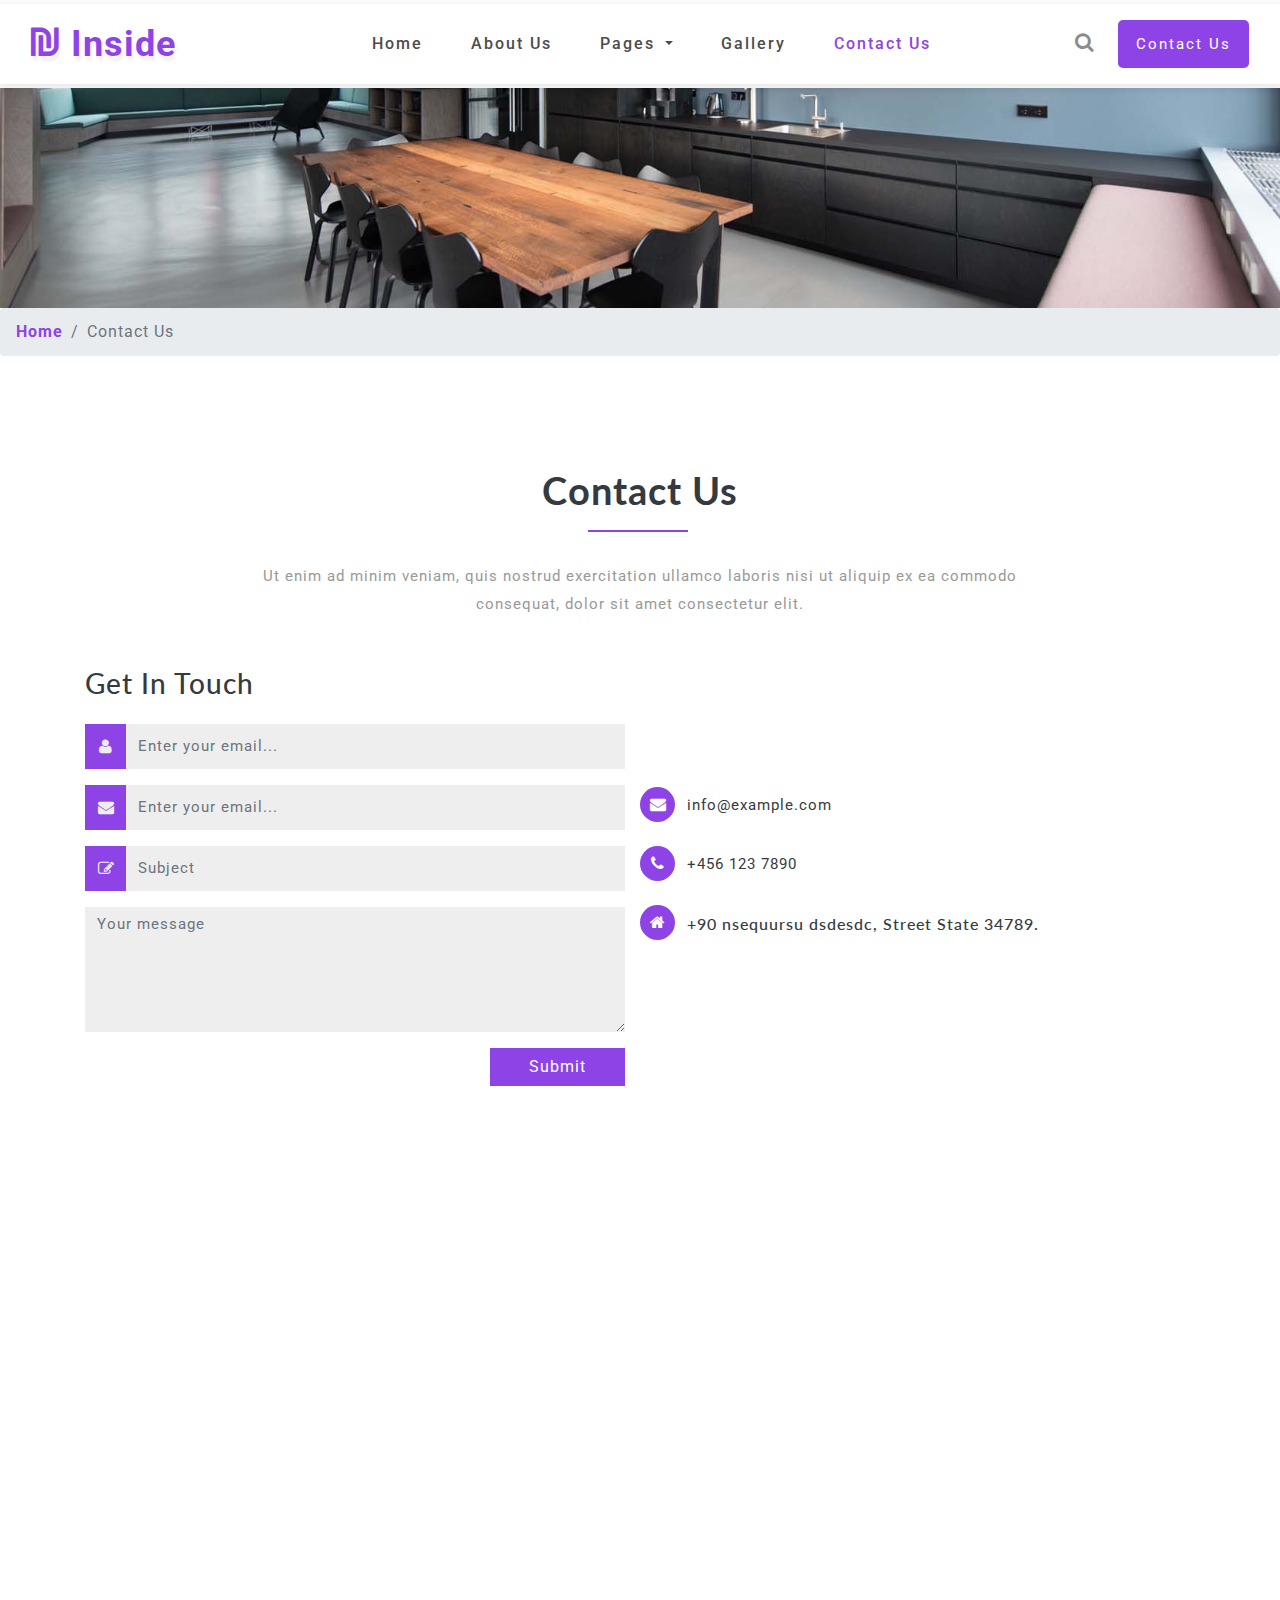
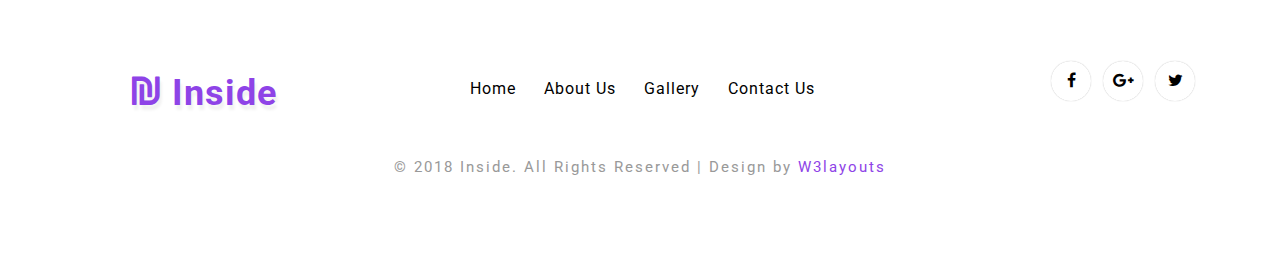
<file: contact.html>
<!--
Author: W3layouts
Author URL: http://w3layouts.com
License: Creative Commons Attribution 3.0 Unported
License URL: http://creativecommons.org/licenses/by/3.0/
-->

<!DOCTYPE html>
<html lang="zxx">

<head>
	<title>Inside Interior Category Bootstrap Responsive Web Template | Contact Us :: W3layouts</title>
	<!-- Meta tag Keywords -->
	<meta name="viewport" content="width=device-width, initial-scale=1">
	<meta charset="UTF-8" />
	<meta name="keywords" content="Inside Responsive web template, Bootstrap Web Templates, Flat Web Templates, Android Compatible web template, Smartphone Compatible web template, free webdesigns for Nokia, Samsung, LG, SonyEricsson, Motorola web design" />
	<script>
		addEventListener("load", function () {
			setTimeout(hideURLbar, 0);
		}, false);

		function hideURLbar() {
			window.scrollTo(0, 1);
		}
	</script>
	<!-- //Meta tag Keywords -->

	<!-- Custom-Files -->
	<link rel="stylesheet" href="css/bootstrap.css">
	<!-- Bootstrap-Core-CSS -->
	<link rel="stylesheet" href="css/style.css" type="text/css" media="all" />
	<!-- Style-CSS -->
	<link rel="stylesheet" href="css/font-awesome.css">
	<!-- Font-Awesome-Icons-CSS -->
	<!-- //Custom-Files -->

	<!-- Web-Fonts -->
	<link href="//fonts.googleapis.com/css?family=Lato:100,100i,300,300i,400,400i,700,700i,900,900i&amp;subset=latin-ext"
	 rel="stylesheet">
	<link href="//fonts.googleapis.com/css?family=Roboto:100,100i,300,300i,400,400i,500,500i,700,700i,900,900i&amp;subset=cyrillic,cyrillic-ext,greek,greek-ext,latin-ext,vietnamese"
	 rel="stylesheet">
	<!-- //Web-Fonts -->
</head>

<body>
	<!-- header -->
	<header>
		<!-- navigation -->
		<div class="main-top py-1">
			<nav class="navbar navbar-expand-lg navbar-light fixed-navi">
				<div class="container-fluid">
					<!-- logo -->
					<a class="navbar-brand font-weight-bold" href="index.html">
						<i class="fa fa-ils mr-2" aria-hidden="true"></i>Inside
					</a>
					<!-- //logo -->
					<button class="navbar-toggler" type="button" data-toggle="collapse" data-target="#navbarSupportedContent"
					 aria-controls="navbarSupportedContent" aria-expanded="false" aria-label="Toggle navigation">
						<span class="navbar-toggler-icon"></span>
					</button>
					<div class="collapse navbar-collapse text-center" id="navbarSupportedContent">
						<ul class="navbar-nav ml-lg-auto">
							<li class="nav-item">
								<a class="nav-link" href="index.html">Home
									<span class="sr-only">(current)</span>
								</a>
							</li>
							<li class="nav-item mx-xl-5 mx-lg-3 my-lg-0 my-3">
								<a class="nav-link" href="about.html">About Us</a>
							</li>
							<li class="nav-item dropdown">
								<a class="nav-link dropdown-toggle" href="#" id="navbarDropdown" role="button" data-toggle="dropdown"
								 aria-haspopup="true" aria-expanded="false">
									Pages
								</a>
								<div class="dropdown-menu" aria-labelledby="navbarDropdown">
									<a class="dropdown-item" href="index.html">Services</a>
									<a class="dropdown-item" href="about.html">Testimonials</a>
									<div class="dropdown-divider"></div>
									<a class="dropdown-item" href="about.html">What We do</a>
									<a class="dropdown-item" href="single.html">Some More</a>
								</div>
							</li>
							<li class="nav-item mx-xl-5 mx-lg-3 mt-lg-0 mt-3">
								<a class="nav-link" href="gallery.html">Gallery</a>
							</li>
							<li class="nav-item active mt-lg-0 mt-3">
								<a class="nav-link" href="contact.html">Contact Us</a>
							</li>
							<li class="search my-lg-0 my-4">
								<a class="play-icon popup-with-zoom-anim" href="#small-dialog">
									<i class="fa fa-search" aria-hidden="true"></i>
								</a>
								<div id="small-dialog" class="mfp-hide">
									<div class="search-top">
										<div class="search-inn">
											<form action="#" method="post" class="disply-flex">
												<input class="form-control" type="search" name="search" placeholder="Type something..." required>
												<button class="btn2">
													<i class="fa fa-search" aria-hidden="true"></i>
												</button>
											</form>
											<p class="text-white font-weight-bold mt-4">Inside</p>
										</div>
									</div>
								</div>
							</li>
							<li class="ml-lg-4 mb-lg-0 mb-4">
								<a href="contact.html" class="reqe-button">Contact Us</a>
							</li>
						</ul>
					</div>
				</div>
			</nav>
		</div>
		<!-- //navigation -->
	</header>
	<!-- //header -->

	<!-- banner -->
	<div class="banner-w3ls-2">

	</div>
	<!-- //banner -->
	<!-- page details -->
	<div class="breadcrumb-agile">
		<ol class="breadcrumb">
			<li class="breadcrumb-item">
				<a href="index.html">Home</a>
			</li>
			<li class="breadcrumb-item active" aria-current="page">Contact Us</li>
		</ol>
	</div>
	<!-- //page details -->

	<!-- contact -->
	<div class="contact py-5">
		<div class="container py-xl-5 py-lg-3">
			<h3 class="title-w3 mb-sm-5 mb-4 text-dark text-center font-weight-bold">Contact Us</h3>
			<p class="title-para text-center mx-auto mb-sm-5 mb-4">Ut enim ad minim veniam, quis nostrud exercitation ullamco
				laboris nisi ut aliquip ex ea commodo consequat, dolor sit amet consectetur elit.</p>
			<div class="row contact-form">
				<div class="col-lg-6 wthree-form-left">
					<!-- contact form -->
					<div class="contact-top1">
						<h1 class="mb-4 text-capitalize text-dark">Get In Touch</h1>
						<form action="#" method="get" class="contact-wthree">
							<div class="form-group d-flex">
								<label>
									<i class="fa fa-user" aria-hidden="true"></i>
								</label>
								<input class="form-control" type="email" placeholder="Enter your email..." name="email" required="">
							</div>
							<div class="form-group d-flex">
								<label>
									<i class="fa fa-envelope" aria-hidden="true"></i>
								</label>
								<input class="form-control" type="email" placeholder="Enter your email..." name="email" required="">
							</div>
							<div class="form-group d-flex">
								<label>
									<i class="fa fa-edit"></i>
								</label>
								<input class="form-control" type="text" placeholder="Subject" name="email" required="">
							</div>
							<div class="form-group">
								<textarea class="form-control" rows="5" id="contactcomment" placeholder="Your message" required></textarea>
							</div>
							<div class="d-flex  justify-content-end">
								<button type="submit" class="btn text-white btn-block w-25">Submit</button>
							</div>
						</form>
					</div>
					<!--  //contact form -->
				</div>
				<!-- contact details -->
				<div class="col-lg-5 contact-bottom  mt-lg-5 d-flex flex-column contact-right-w3ls px-sm-0 px-2">
					<div class="fv3-contact mt-lg-5">
						<span class="fa fa-envelope mr-2 mt-4"></span>
						<p>
							<a href="mailto:example@email.com" class="text-dark">info@example.com</a>
						</p>
					</div>
					<div class="fv3-contact my-4">
						<span class="fa fa-phone mr-2"></span>
						<p class="text-dark">+456 123 7890</p>
					</div>
					<div class="fv3-contact">
						<span class="fa fa-home mr-2"></span>
						<h2 class="text-dark">+90 nsequursu dsdesdc, Street State 34789.</h2>
					</div>
				</div>
			</div>
		</div>
	</div>
	<!-- //gallery -->
	<div class="map">
		<iframe src="https://www.google.com/maps/embed?pb=!1m18!1m12!1m3!1d423286.27404345275!2d-118.69191921441556!3d34.02016130939095!2m3!1f0!2f0!3f0!3m2!1i1024!2i768!4f13.1!3m3!1m2!1s0x80c2c75ddc27da13%3A0xe22fdf6f254608f4!2sLos+Angeles%2C+CA%2C+USA!5e0!3m2!1sen!2sin!4v1522474296007"
		 allowfullscreen=""></iframe>
	</div>

	<!-- footer -->
	<footer>
		<div class="w3ls-footer-grids py-4">
			<div class="container py-xl-5 py-lg-3">
				<div class="row">
					<div class="col-lg-3 w3l-footer-logo text-center">
						<!-- logo -->
						<a class="navbar-brand font-weight-bold" href="index.html">
							<i class="fa fa-ils mr-2" aria-hidden="true"></i>Inside
						</a>
						<!-- //logo -->
					</div>
					<!-- button -->
					<div class="col-lg-5 w3l-footer text-lg-right text-center mt-3">
						<ul class="list-unstyled footer-nav-wthree">
							<li class="mr-4">
								<a href="index.html" class="active">Home</a>
							</li>
							<li class="mr-4">
								<a class="" href="about.html">About Us</a>
							</li>
							<li class="mr-4">
								<a class="" href="gallery.html">Gallery</a>
							</li>
							<li>
								<a class="" href="contact.html">Contact Us</a>
							</li>
						</ul>
					</div>
					<!-- //button -->
					<!-- social icons -->
					<div class="col-lg-4 w3social-icons text-lg-right text-center mt-lg-0 mt-3">
						<ul>
							<li>
								<a href="#" class="rounded-circle">
									<i class="fa fa-facebook-f"></i>
								</a>
							</li>
							<li class="px-2">
								<a href="#" class="rounded-circle">
									<i class="fa fa-google-plus"></i>
								</a>
							</li>
							<li>
								<a href="#" class="rounded-circle">
									<i class="fa fa-twitter"></i>
								</a>
							</li>
						</ul>
					</div>
					<!-- //social icons -->
				</div>
				<div class="pt-lg-4 pt-3 text-center">
					<!-- copyright -->
					<p class="copy-right-grids mt-lg-1">© 2018 Inside. All Rights Reserved | Design by
						<a href="https://w3layouts.com/" target="_blank">W3layouts</a>
					</p>
					<!-- //copyright -->
				</div>
			</div>
		</div>
	</footer>
	<!-- //footer -->


	<!-- Js files -->
	<!-- JavaScript -->
	<script src="js/jquery-2.2.3.min.js"></script>
	<!-- Default-JavaScript-File -->
	<script src="js/bootstrap.js"></script>
	<!-- Necessary-JavaScript-File-For-Bootstrap -->

	<!-- fixed navigation -->
	<script src="js/fixed-nav.js"></script>
	<!-- //fixed navigation -->
	<!-- dropdown smooth -->
	<script>
		$(document).ready(function () {
				$(".dropdown").hover(
					function () {
						$('.dropdown-menu', this).stop(true, true).slideDown("fast");
						$(this).toggleClass('open');
					},
					function () {
						$('.dropdown-menu', this).stop(true, true).slideUp("fast");
						$(this).toggleClass('open');
					}
				);
			});
		</script>
	<!-- //dropdown smooth -->

	<!-- search plugin -->
	<!-- pop-up-box -->
	<link href="css/popuo-box.css" rel="stylesheet" type="text/css" media="all" />
	<script src="js/jquery.magnific-popup.js"></script>
	<!-- //pop-up-box -->
	<!-- search script -->
	<script>
		$(document).ready(function () {
			$('.popup-with-zoom-anim').magnificPopup({
				type: 'inline',
				fixedContentPos: false,
				fixedBgPos: true,
				overflowY: 'auto',
				closeBtnInside: true,
				preloader: false,
				midClick: true,
				removalDelay: 300,
				mainClass: 'my-mfp-zoom-in'
			});

		});
	</script>
	<!-- //search script -->
	<!-- //search plugin -->

	<!-- smooth scrolling -->
	<script src="js/SmoothScroll.min.js"></script>
	<!-- move-top -->
	<script src="js/move-top.js"></script>
	<!-- easing -->
	<script src="js/easing.js"></script>
	<!--  necessary snippets for few javascript files -->
	<script src="js/inside.js"></script>

	<script src="js/bootstrap.js"></script>
	<!-- Necessary-JavaScript-File-For-Bootstrap -->
	<!-- //Js files -->


</body>

</html>
</file>
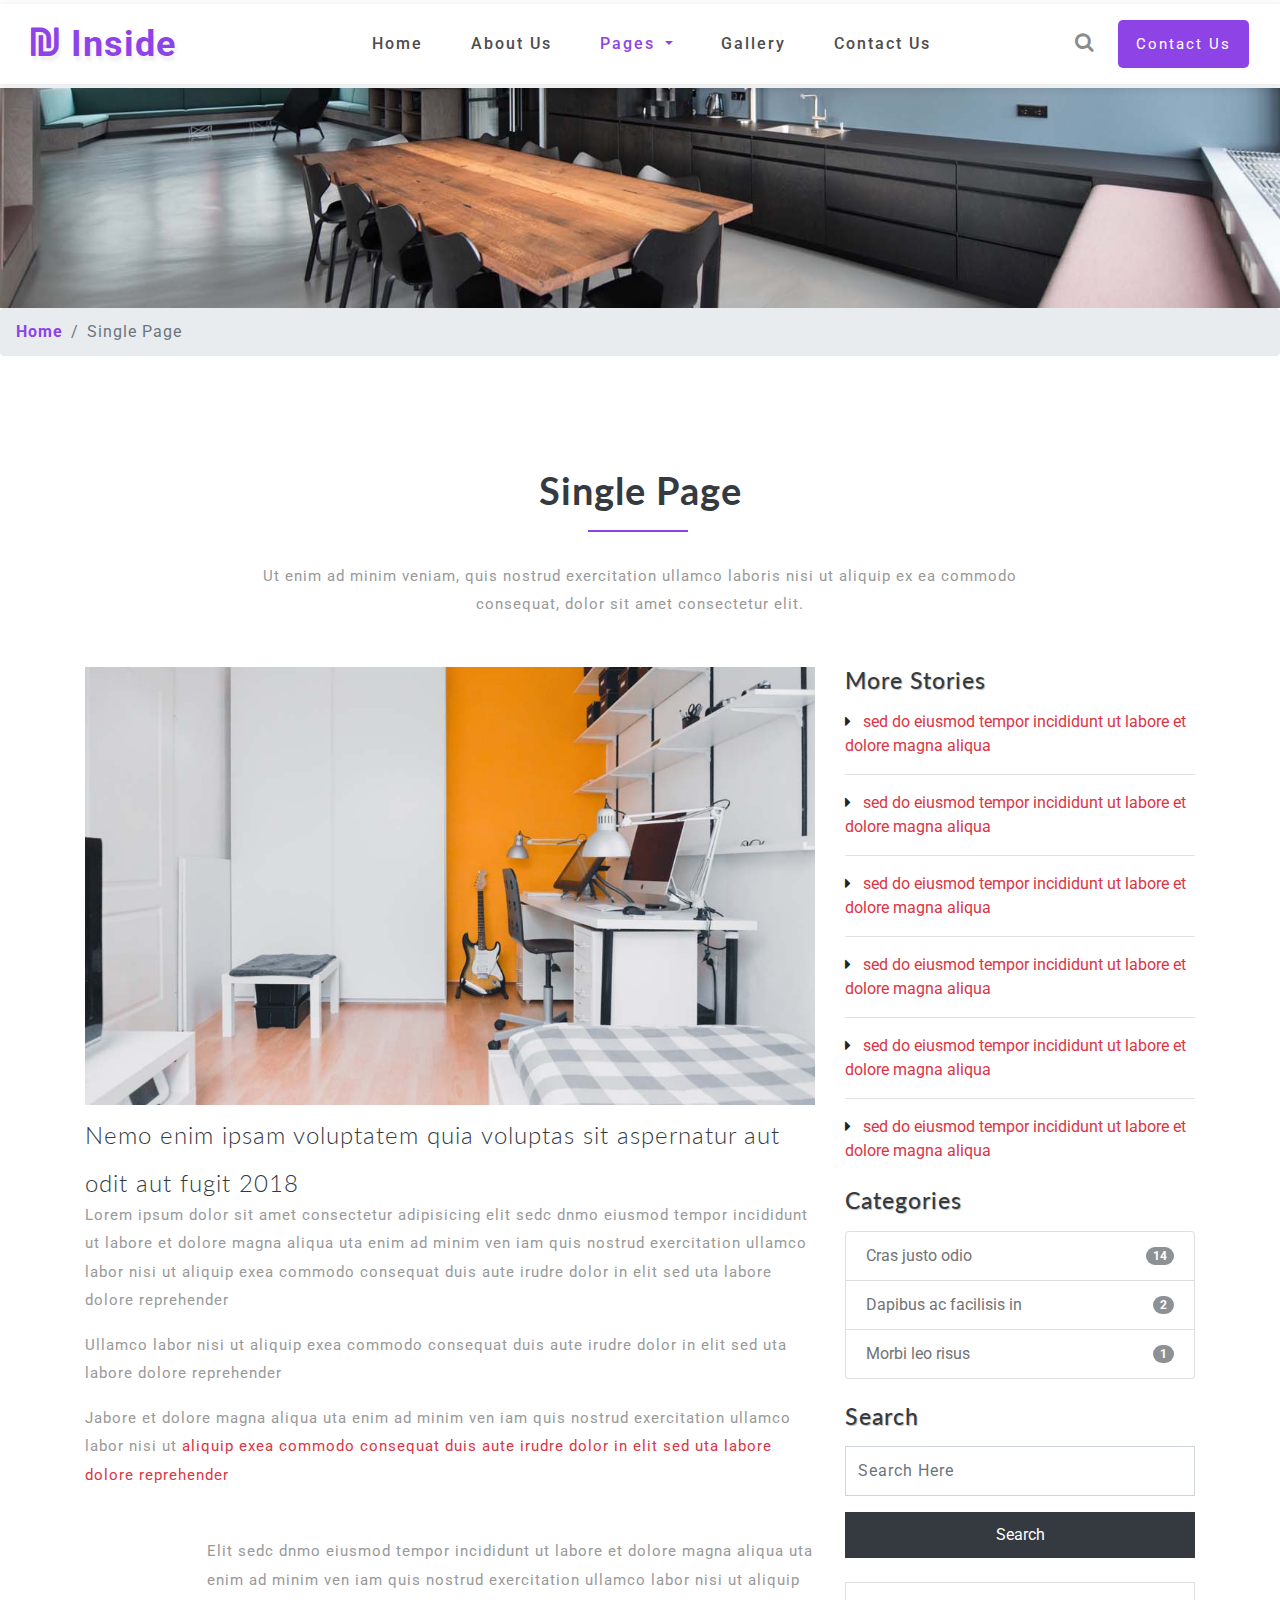
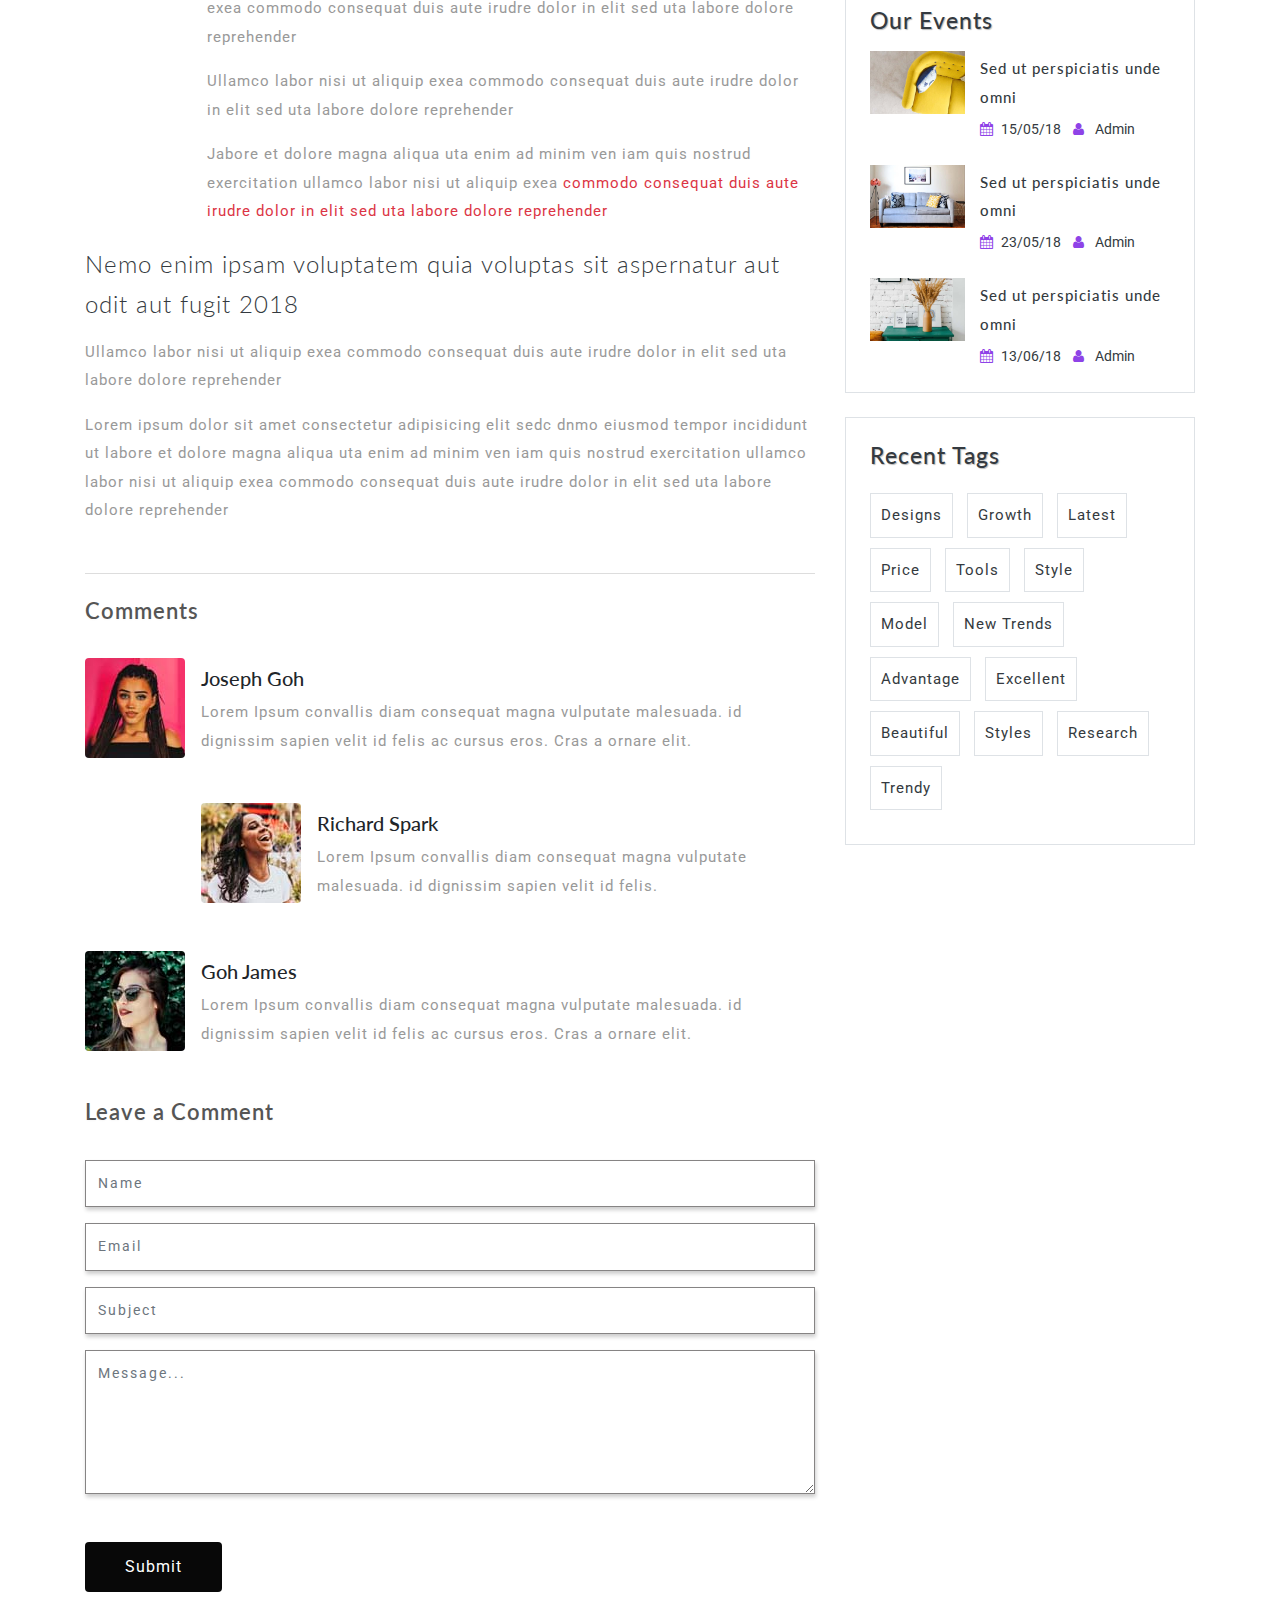
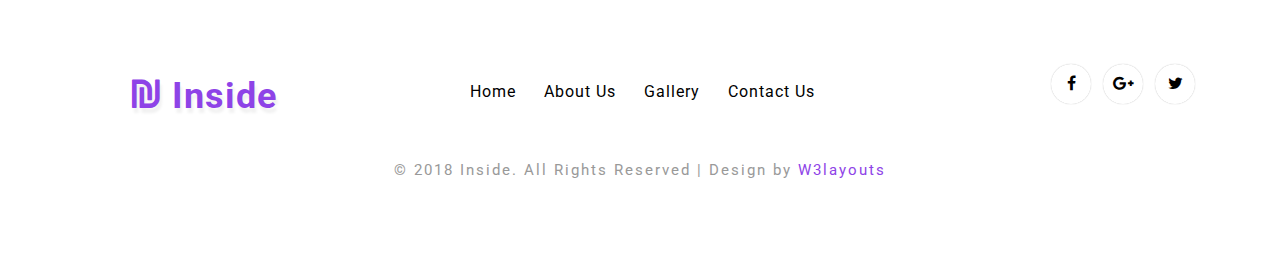
<file: single.html>
<!--
Author: W3layouts
Author URL: http://w3layouts.com
License: Creative Commons Attribution 3.0 Unported
License URL: http://creativecommons.org/licenses/by/3.0/
-->

<!DOCTYPE html>
<html lang="zxx">

<head>
	<title>Inside Interior Category Bootstrap Responsive Web Template | Single Page :: W3layouts</title>
	<!-- Meta tag Keywords -->
	<meta name="viewport" content="width=device-width, initial-scale=1">
	<meta charset="UTF-8" />
	<meta name="keywords" content="Inside Responsive web template, Bootstrap Web Templates, Flat Web Templates, Android Compatible web template, Smartphone Compatible web template, free webdesigns for Nokia, Samsung, LG, SonyEricsson, Motorola web design" />
	<script>
		addEventListener("load", function () {
			setTimeout(hideURLbar, 0);
		}, false);

		function hideURLbar() {
			window.scrollTo(0, 1);
		}
	</script>
	<!-- //Meta tag Keywords -->

	<!-- Custom-Files -->
	<link rel="stylesheet" href="css/bootstrap.css">
	<!-- Bootstrap-Core-CSS -->
	<link rel="stylesheet" href="css/single.css" type="text/css" media="all" />
	<!-- single-CSS -->
	<link rel="stylesheet" href="css/style.css" type="text/css" media="all" />
	<!-- Style-CSS -->
	<link rel="stylesheet" href="css/font-awesome.css">
	<!-- Font-Awesome-Icons-CSS -->
	<!-- //Custom-Files -->

	<!-- Web-Fonts -->
	<link href="//fonts.googleapis.com/css?family=Lato:100,100i,300,300i,400,400i,700,700i,900,900i&amp;subset=latin-ext"
	 rel="stylesheet">
	<link href="//fonts.googleapis.com/css?family=Roboto:100,100i,300,300i,400,400i,500,500i,700,700i,900,900i&amp;subset=cyrillic,cyrillic-ext,greek,greek-ext,latin-ext,vietnamese"
	 rel="stylesheet">
	<!-- //Web-Fonts -->
</head>

<body>
	<!-- header -->
	<header>
		<!-- navigation -->
		<div class="main-top py-1">
			<nav class="navbar navbar-expand-lg navbar-light fixed-navi">
				<div class="container-fluid">
					<!-- logo -->
					<a class="navbar-brand font-weight-bold" href="index.html">
						<i class="fa fa-ils mr-2" aria-hidden="true"></i>Inside
					</a>
					<!-- //logo -->
					<button class="navbar-toggler" type="button" data-toggle="collapse" data-target="#navbarSupportedContent"
					 aria-controls="navbarSupportedContent" aria-expanded="false" aria-label="Toggle navigation">
						<span class="navbar-toggler-icon"></span>
					</button>
					<div class="collapse navbar-collapse text-center" id="navbarSupportedContent">
						<ul class="navbar-nav ml-lg-auto">
							<li class="nav-item">
								<a class="nav-link" href="index.html">Home
									<span class="sr-only">(current)</span>
								</a>
							</li>
							<li class="nav-item mx-xl-5 mx-lg-3 my-lg-0 my-3">
								<a class="nav-link" href="about.html">About Us</a>
							</li>
							<li class="nav-item dropdown active">
								<a class="nav-link dropdown-toggle" href="#" id="navbarDropdown" role="button" data-toggle="dropdown"
								 aria-haspopup="true" aria-expanded="false">
									Pages
								</a>
								<div class="dropdown-menu" aria-labelledby="navbarDropdown">
									<a class="dropdown-item" href="index.html">Services</a>
									<a class="dropdown-item" href="about.html">Testimonials</a>
									<div class="dropdown-divider"></div>
									<a class="dropdown-item" href="about.html">What We do</a>
									<a class="dropdown-item  active" href="single.html">Some More</a>
								</div>
							</li>
							<li class="nav-item mx-xl-5 mx-lg-3 mt-lg-0 mt-3">
								<a class="nav-link" href="gallery.html">Gallery</a>
							</li>
							<li class="nav-item mt-lg-0 mt-3">
								<a class="nav-link" href="contact.html">Contact Us</a>
							</li>
							<li class="search my-lg-0 my-4">
								<a class="play-icon popup-with-zoom-anim" href="#small-dialog">
									<i class="fa fa-search" aria-hidden="true"></i>
								</a>
								<div id="small-dialog" class="mfp-hide">
									<div class="search-top">
										<div class="search-inn">
											<form action="#" method="post" class="disply-flex">
												<input class="form-control" type="search" name="search" placeholder="Type something..." required>
												<button class="btn2">
													<i class="fa fa-search" aria-hidden="true"></i>
												</button>
											</form>
											<p class="text-white font-weight-bold mt-4">Inside</p>
										</div>
									</div>
								</div>
							</li>
							<li class="ml-lg-4 mb-lg-0 mb-4">
								<a href="contact.html" class="reqe-button">Contact Us</a>
							</li>
						</ul>
					</div>
				</div>
			</nav>
		</div>
		<!-- //navigation -->
	</header>
	<!-- //header -->

	<!-- banner -->
	<div class="banner-w3ls-2">

	</div>
	<!-- //banner -->
	<!-- page details -->
	<div class="breadcrumb-agile">
		<ol class="breadcrumb">
			<li class="breadcrumb-item">
				<a href="index.html">Home</a>
			</li>
			<li class="breadcrumb-item active" aria-current="page">Single Page</li>
		</ol>
	</div>
	<!-- //page details -->

	<!-- single -->
	<div class="blog-w3l pt-5">
		<div class="container pt-xl-5 pt-lg-3">
			<h3 class="title-w3 mb-sm-5 mb-4 text-dark text-center font-weight-bold">Single Page</h3>
			<p class="title-para text-center mx-auto mb-sm-5 mb-4">Ut enim ad minim veniam, quis nostrud exercitation ullamco
				laboris nisi ut aliquip ex ea commodo consequat, dolor sit amet consectetur elit.</p>
			<div class="row blog-content">
				<!-- left side -->
				<div class="col-lg-8 left-blog-info text-left">
					<div class="blog-grid-top">
						<div class="b-grid-top">
							<div class="blog_info_left_grid">
								<a href="single.html">
									<img src="images/bg.jpg" class="img-fluid" alt="">
								</a>
							</div>
						</div>

						<h1>
							<a href="single.html" class="single-text text-dark font-weight-light">Nemo enim ipsam voluptatem quia
								voluptas
								sit aspernatur aut odit aut fugit 2018</a>
						</h1>
						<p>Lorem ipsum dolor sit amet consectetur adipisicing elit sedc dnmo eiusmod tempor incididunt ut labore et
							dolore magna
							aliqua uta enim ad minim ven iam quis nostrud exercitation ullamco labor nisi ut aliquip exea commodo
							consequat
							duis
							aute irudre dolor in elit sed uta labore dolore reprehender</p>
						<p class="my-3">Ullamco labor nisi ut aliquip exea commodo consequat duis aute irudre dolor in elit sed uta
							labore dolore reprehender</p>
						<p>Jabore et dolore magna aliqua uta enim ad minim ven iam quis nostrud exercitation ullamco labor nisi ut
							<span class="text-danger">aliquip exea commodo consequat duis aute irudre dolor in elit sed uta labore dolore
								reprehender</span>
						</p>
						<div class="offset-lg-2 mt-5">
							<p>Elit sedc dnmo eiusmod tempor incididunt ut labore et dolore magna aliqua uta enim ad minim ven iam quis
								nostrud
								exercitation ullamco labor nisi ut aliquip exea commodo consequat duis aute irudre dolor in elit sed uta
								labore
								dolore reprehender</p>
							<p class="my-3">Ullamco labor nisi ut aliquip exea commodo consequat duis aute irudre dolor in elit sed uta
								labore dolore reprehender</p>
							<p>Jabore et dolore magna aliqua uta enim ad minim ven iam quis nostrud exercitation ullamco labor nisi ut
								aliquip exea
								<span class="text-danger">commodo consequat duis aute irudre dolor in elit sed uta labore dolore reprehender</span>
							</p>
						</div>
						<h2 class="mt-3">
							<a href="single.html" class="single-text text-dark font-weight-light">Nemo enim ipsam voluptatem quia
								voluptas
								sit aspernatur aut odit aut fugit 2018</a>
						</h2>
						<p class="my-3">Ullamco labor nisi ut aliquip exea commodo consequat duis aute irudre dolor in elit sed uta
							labore dolore reprehender</p>
						<p>Lorem ipsum dolor sit amet consectetur adipisicing elit sedc dnmo eiusmod tempor incididunt ut labore et
							dolore magna
							aliqua uta enim ad minim ven iam quis nostrud exercitation ullamco labor nisi ut aliquip exea commodo
							consequat
							duis
							aute irudre dolor in elit sed uta labore dolore reprehender</p>
					</div>

					<div class="comment-top mt-4">
						<h4>Comments</h4>
						<div class="media">
							<img src="images/te1.jpg" alt="" class="img-fluid rounded" />
							<div class="media-body pt-xl-2 pl-3">
								<h5 class="mb-2">Joseph Goh</h5>
								<p>Lorem Ipsum convallis diam consequat magna vulputate malesuada. id dignissim sapien velit id felis ac
									cursus eros.
									Cras a ornare elit.</p>

								<div class="media my-5">
									<a class="d-flex pr-3" href="#">
										<img src="images/te2.jpg" alt="" class="img-fluid rounded" />
									</a>
									<div class="media-body pt-xl-2">
										<h5 class="mb-2">Richard Spark</h5>
										<p>Lorem Ipsum convallis diam consequat magna vulputate malesuada. id dignissim sapien velit id felis.</p>
									</div>
								</div>
							</div>
						</div>
						<div class="media">
							<img src="images/te3.jpg" alt="" class="img-fluid rounded" />
							<div class="media-body  pt-xl-2 pl-3">
								<h5 class="mb-2">Goh James</h5>
								<p>Lorem Ipsum convallis diam consequat magna vulputate malesuada. id dignissim sapien velit id felis ac
									cursus eros.
									Cras a ornare elit.</p>
							</div>
						</div>
					</div>
					<div class="comment-top mt-5">
						<h4>Leave a Comment</h4>
						<div class="comment-bottom">
							<form action="#" method="post">
								<div class="form-group">
									<input class="form-control" type="text" name="Name" placeholder="Name" required="">
								</div>
								<div class="form-group">
									<input class="form-control" type="email" name="Email" placeholder="Email" required="">
								</div>
								<div class="form-group">
									<input class="form-control" type="text" name="Subject" placeholder="Subject" required="">
								</div>
								<div class="form-group">
									<textarea class="form-control" name="Message" placeholder="Message..." required=""></textarea>
								</div>
								<button type="submit" class="btn btn-primary submit">Submit</button>
							</form>
						</div>
					</div>
				</div>
				<!-- //left side -->

				<!-- right side -->
				<div class="col-lg-4 event-right mt-lg-0 mt-sm-5 mt-4">
					<div class="event-right1">
						<div class="category-story tech-btm">
							<h3 class="blog-title text-dark mb-3">More Stories</h3>
							<ul class="list-unstyled">
								<li class="border-bottom mb-3 pb-3">
									<i class="fa fa-caret-right mr-2"></i>
									<a href="#" class="text-danger">sed do eiusmod tempor incididunt ut labore et dolore magna aliqua</a>
								</li>
								<li class="border-bottom mb-3 pb-3">
									<i class="fa fa-caret-right mr-2"></i>
									<a href="#" class="text-danger">sed do eiusmod tempor incididunt ut labore et dolore magna aliqua</a>
								</li>
								<li class="border-bottom mb-3 pb-3">
									<i class="fa fa-caret-right mr-2"></i>
									<a href="#" class="text-danger">sed do eiusmod tempor incididunt ut labore et dolore magna aliqua</a>
								</li>
								<li class="border-bottom mb-3 pb-3">
									<i class="fa fa-caret-right mr-2"></i>
									<a href="#" class="text-danger">sed do eiusmod tempor incididunt ut labore et dolore magna aliqua</a>
								</li>
								<li class="border-bottom mb-3 pb-3">
									<i class="fa fa-caret-right mr-2"></i>
									<a href="#" class="text-danger">sed do eiusmod tempor incididunt ut labore et dolore magna aliqua</a>
								</li>
								<li>
									<i class="fa fa-caret-right mr-2"></i>
									<a href="#" class="text-danger">sed do eiusmod tempor incididunt ut labore et dolore magna aliqua</a>
								</li>

							</ul>
						</div>
						<div class="categories my-4">
							<h3 class="blog-title text-dark mb-3">Categories</h3>
							<ul class="list-group single">
								<li class="list-group-item d-flex justify-content-between align-items-center">
									Cras justo odio
									<span class="badge badge-primary badge-pill">14</span>
								</li>
								<li class="list-group-item d-flex justify-content-between align-items-center">
									Dapibus ac facilisis in
									<span class="badge badge-primary badge-pill">2</span>
								</li>
								<li class="list-group-item d-flex justify-content-between align-items-center">
									Morbi leo risus
									<span class="badge badge-primary badge-pill">1</span>
								</li>
							</ul>
						</div>
						<div class="search1">
							<h3 class="blog-title text-dark mb-3">Search</h3>
							<form class="form-inline" action="#" method="post">
								<input class="form-control rounded-0 mr-sm-2" type="search" placeholder="Search Here" aria-label="Search"
								 required>
								<button class="btn bg-dark text-white rounded-0 mt-3" type="submit">Search</button>
							</form>
						</div>
						<div class="posts p-4 border my-4">
							<h3 class="blog-title text-dark mb-3">Our Events</h3>
							<div class="posts-grids">
								<div class="row posts-grid">
									<div class="col-lg-4 col-md-3 col-4 posts-grid-left pr-0">
										<a href="single.html">
											<img src="images/w1.jpg" alt=" " class="img-fluid" />
										</a>
									</div>
									<div class="col-lg-8 col-md-7 col-8 posts-grid-right mt-lg-0 mt-sm-3">
										<h4>
											<a href="single.html" class="text-dark">Sed ut perspiciatis unde omni</a>
										</h4>
										<ul class="wthree_blog_events_list mt-2">
											<li class="mr-2 text-dark">
												<i class="fa fa-calendar mr-2" aria-hidden="true"></i>15/05/18</li>
											<li>
												<i class="fa fa-user" aria-hidden="true"></i>
												<a href="single.html" class="text-dark ml-2">Admin</a>
											</li>
										</ul>
									</div>
								</div>
								<div class="row posts-grid mt-4">
									<div class="col-lg-4 col-md-3 col-4 posts-grid-left pr-0">
										<a href="single.html">
											<img src="images/w2.jpg" alt=" " class="img-fluid" />
										</a>
									</div>
									<div class="col-lg-8 col-md-7 col-8 posts-grid-right mt-lg-0 mt-sm-3">
										<h4>
											<a href="single.html" class="text-dark">Sed ut perspiciatis unde omni</a>
										</h4>
										<ul class="wthree_blog_events_list mt-2">
											<li class="mr-2 text-dark">
												<i class="fa fa-calendar mr-2" aria-hidden="true"></i>23/05/18</li>
											<li>
												<i class="fa fa-user" aria-hidden="true"></i>
												<a href="single.html" class="text-dark ml-2">Admin</a>
											</li>
										</ul>
									</div>
								</div>
								<div class="row posts-grid mt-4">
									<div class="col-lg-4 col-md-3 col-4 posts-grid-left pr-0">
										<a href="single.html">
											<img src="images/blog2.jpg" alt=" " class="img-fluid" />
										</a>
									</div>
									<div class="col-lg-8 col-md-7 col-8 posts-grid-right mt-lg-0 mt-sm-3">
										<h4>
											<a href="single.html" class="text-dark">Sed ut perspiciatis unde omni</a>
										</h4>
										<ul class="wthree_blog_events_list mt-2">
											<li class="mr-2 text-dark">
												<i class="fa fa-calendar mr-2" aria-hidden="true"></i>13/06/18</li>
											<li>
												<i class="fa fa-user" aria-hidden="true"></i>
												<a href="single.html" class="text-dark ml-2">Admin</a>
											</li>
										</ul>
									</div>
								</div>
							</div>
						</div>
						<div class="tags p-4 border">
							<h3 class="blog-title text-dark">Recent Tags</h3>
							<ul class="mt-4">
								<li>
									<a href="single.html" class="text-dark border">Designs</a>
								</li>
								<li>
									<a href="single.html" class="text-dark border">Growth</a>
								</li>
								<li>
									<a href="single.html" class="text-dark border">Latest</a>
								</li>
								<li>
									<a href="single.html" class="text-dark border">Price</a>
								</li>
								<li>
									<a href="single.html" class="text-dark border">Tools</a>
								</li>
								<li>
									<a href="single.html" class="text-dark border">Style</a>
								</li>
								<li>
									<a href="single.html" class="text-dark border">Model</a>
								</li>
								<li>
									<a href="single.html" class="text-dark border">New Trends</a>
								</li>
								<li>
									<a href="single.html" class="text-dark border">Advantage</a>
								</li>
								<li>
									<a href="single.html" class="text-dark border">Excellent</a>
								</li>
								<li>
									<a href="single.html" class="text-dark border">Beautiful</a>
								</li>
								<li>
									<a href="single.html" class="text-dark border">Styles</a>
								</li>
								<li>
									<a href="single.html" class="text-dark border">Research</a>
								</li>
								<li>
									<a href="single.html" class="text-dark border">Trendy</a>
								</li>
							</ul>
						</div>
					</div>
				</div>
				<!-- //right side -->
			</div>
		</div>
	</div>
	<!-- //blog -->

	<!-- footer -->
	<footer>
		<div class="w3ls-footer-grids py-4">
			<div class="container py-xl-5 py-lg-3">
				<div class="row">
					<div class="col-lg-3 w3l-footer-logo text-center">
						<!-- logo -->
						<a class="navbar-brand font-weight-bold" href="index.html">
							<i class="fa fa-ils mr-2" aria-hidden="true"></i>Inside
						</a>
						<!-- //logo -->
					</div>
					<!-- button -->
					<div class="col-lg-5 w3l-footer text-lg-right text-center mt-3">
						<ul class="list-unstyled footer-nav-wthree">
							<li class="mr-4">
								<a href="index.html" class="active">Home</a>
							</li>
							<li class="mr-4">
								<a class="" href="about.html">About Us</a>
							</li>
							<li class="mr-4">
								<a class="" href="gallery.html">Gallery</a>
							</li>
							<li>
								<a class="" href="contact.html">Contact Us</a>
							</li>
						</ul>
					</div>
					<!-- //button -->
					<!-- social icons -->
					<div class="col-lg-4 w3social-icons text-lg-right text-center mt-lg-0 mt-3">
						<ul>
							<li>
								<a href="#" class="rounded-circle">
									<i class="fa fa-facebook-f"></i>
								</a>
							</li>
							<li class="px-2">
								<a href="#" class="rounded-circle">
									<i class="fa fa-google-plus"></i>
								</a>
							</li>
							<li>
								<a href="#" class="rounded-circle">
									<i class="fa fa-twitter"></i>
								</a>
							</li>
						</ul>
					</div>
					<!-- //social icons -->
				</div>
				<div class="pt-lg-4 pt-3 text-center">
					<!-- copyright -->
					<p class="copy-right-grids mt-lg-1">© 2018 Inside. All Rights Reserved | Design by
						<a href="https://w3layouts.com/" target="_blank">W3layouts</a>
					</p>
					<!-- //copyright -->
				</div>
			</div>
		</div>
	</footer>
	<!-- //footer -->


	<!-- Js files -->
	<!-- JavaScript -->
	<script src="js/jquery-2.2.3.min.js"></script>
	<!-- Default-JavaScript-File -->
	<script src="js/bootstrap.js"></script>
	<!-- Necessary-JavaScript-File-For-Bootstrap -->

	<!-- fixed navigation -->
	<script src="js/fixed-nav.js"></script>
	<!-- //fixed navigation -->
	<!-- dropdown smooth -->
	<script>
		$(document).ready(function () {
				$(".dropdown").hover(
					function () {
						$('.dropdown-menu', this).stop(true, true).slideDown("fast");
						$(this).toggleClass('open');
					},
					function () {
						$('.dropdown-menu', this).stop(true, true).slideUp("fast");
						$(this).toggleClass('open');
					}
				);
			});
		</script>
	<!-- //dropdown smooth -->

	<!-- search plugin -->
	<!-- pop-up-box -->
	<link href="css/popuo-box.css" rel="stylesheet" type="text/css" media="all" />
	<script src="js/jquery.magnific-popup.js"></script>
	<!-- //pop-up-box -->
	<!-- search script -->
	<script>
		$(document).ready(function () {
			$('.popup-with-zoom-anim').magnificPopup({
				type: 'inline',
				fixedContentPos: false,
				fixedBgPos: true,
				overflowY: 'auto',
				closeBtnInside: true,
				preloader: false,
				midClick: true,
				removalDelay: 300,
				mainClass: 'my-mfp-zoom-in'
			});

		});
	</script>
	<!-- //search script -->
	<!-- //search plugin -->

	<!-- smooth scrolling -->
	<script src="js/SmoothScroll.min.js"></script>
	<!-- move-top -->
	<script src="js/move-top.js"></script>
	<!-- easing -->
	<script src="js/easing.js"></script>
	<!--  necessary snippets for few javascript files -->
	<script src="js/inside.js"></script>

	<script src="js/bootstrap.js"></script>
	<!-- Necessary-JavaScript-File-For-Bootstrap -->
	<!-- //Js files -->


</body>

</html>
</file>
<file: css/popuo-box.css>
/* Styles for dialog window */

#small-dialog,
#small-dialog1 {
  padding: 20px;
  text-align: left;
  max-width: 650px;
  margin: 40px auto;
  position: relative;
  text-align: center;
}

#small-dialog-it,
#small-dialog-in,
#small-dialog-fr,
#small-dialog-sh,
#small-dialog-sf,
#small-dialog-su,
#small-dialog-me,
#small-dialog-ch,
#small-dialog-pi,
#small-dialog-am {
  background: white;
  padding: 20px;
  text-align: left;
  max-width: 450px;
  margin: 40px auto;
  position: relative;
  text-align: center;
}

a.play-icon.popup-with-zoom-anim img:hover {
  opacity: 0.5;
  transition: 0.5s all;
  -webkit-transition: 0.5s all;
  -o-transition: 0.5s all;
  -moz-transition: 0.5s all;
  -ms-transition: 0.5s all;
}

.portfolio-items {
  text-align: center;
  margin: 0 auto;
}

.portfolio-items img {
  width: 100%;
}

.portfolio-items h4 {
  margin: 1em 0;
  font-size: 25px;
  color: #a63d56;
}

.portfolio-items p {
  text-align: justify;
}

/**

/**
 * Fade-zoom animation for first dialog
 */

/* start state */

.my-mfp-zoom-in #small-dialog {
  opacity: 0;
  -webkit-transition: all 0.2s ease-in-out;
  -moz-transition: all 0.2s ease-in-out;
  -o-transition: all 0.2s ease-in-out;
  transition: all 0.2s ease-in-out;
  -webkit-transform: scale(0.8);
  -moz-transform: scale(0.8);
  -ms-transform: scale(0.8);
  -o-transform: scale(0.8);
  transform: scale(0.8);
}

/* animate in */

.my-mfp-zoom-in.mfp-ready #small-dialog {
  opacity: 1;
  -webkit-transform: scale(1);
  -moz-transform: scale(1);
  -ms-transform: scale(1);
  -o-transform: scale(1);
  transform: scale(1);
}

/* animate out */

.my-mfp-zoom-in.mfp-removing #small-dialog {
  -webkit-transform: scale(0.8);
  -moz-transform: scale(0.8);
  -ms-transform: scale(0.8);
  -o-transform: scale(0.8);
  transform: scale(0.8);
  opacity: 0;
}

/* Dark overlay, start state */

.my-mfp-zoom-in.mfp-bg {
  -webkit-transition: opacity 0.3s ease-out;
  -moz-transition: opacity 0.3s ease-out;
  -o-transition: opacity 0.3s ease-out;
  transition: opacity 0.3s ease-out;
}

/* animate out */

.my-mfp-zoom-in.mfp-removing.mfp-bg {
  opacity: 0;
}

/**
/* Magnific Popup CSS */

.mfp-bg {
  top: 0;
  left: 0;
  width: 100%;
  height: 100%;
  z-index: 1042;
  overflow: hidden;
  position: fixed;
  background: #fff;
}

.mfp-wrap {
  top: 0;
  left: 0;
  width: 100%;
  height: 100%;
  z-index: 1043;
  position: fixed;
  outline: none !important;
  -webkit-backface-visibility: hidden;
}

.mfp-container {
  text-align: center;
  position: absolute;
  width: 100%;
  height: 100%;
  left: 0;
  top: 0;
  padding: 0 8px;
  -webkit-box-sizing: border-box;
  -moz-box-sizing: border-box;
  box-sizing: border-box;
  background: #151413f5 !important;
}

.mfp-container:before {
  content: '';
  display: inline-block;
  height: 100%;
  vertical-align: middle;
}

.mfp-align-top .mfp-container:before {
  display: none;
}

.mfp-content {
  position: relative;
  display: inline-block;
  vertical-align: middle;
  margin: 0 auto;
  text-align: left;
  z-index: 1045;
}

.mfp-inline-holder .mfp-content,
.mfp-ajax-holder .mfp-content {
  width: 100%;
  cursor: auto;
}

.mfp-ajax-cur {
  cursor: progress;
}

.mfp-zoom-out-cur,
.mfp-zoom-out-cur .mfp-image-holder .mfp-close {
  cursor: -moz-zoom-out;
  cursor: -webkit-zoom-out;
  cursor: zoom-out;
}

.mfp-zoom {
  cursor: pointer;
  cursor: -webkit-zoom-in;
  cursor: -moz-zoom-in;
  cursor: zoom-in;
}

.mfp-auto-cursor .mfp-content {
  cursor: auto;
}

.mfp-close,
.mfp-arrow,
.mfp-preloader,
.mfp-counter {
  -webkit-user-select: none;
  -moz-user-select: none;
  user-select: none;
}

.mfp-loading.mfp-figure {
  display: none;
}

.mfp-hide {
  display: none !important;
}

.mfp-content iframe {
  width: 100%;
  min-height: 500px;
}

.mfp-preloader {
  color: #cccccc;
  position: absolute;
  top: 50%;
  width: auto;
  text-align: center;
  margin-top: -0.8em;
  left: 8px;
  right: 8px;
  z-index: 1044;
}

.mfp-preloader a {
  color: #cccccc;
}

.mfp-preloader a:hover {
  color: white;
}

.mfp-s-ready .mfp-preloader {
  display: none;
}

.mfp-s-error .mfp-content {
  display: none;
}

button.mfp-close,
button.mfp-arrow {
  overflow: visible;
  cursor: pointer;
  border: 0;
  background: #000;
  -webkit-appearance: none;
  display: block;
  padding: 0;
  z-index: 1046;
}

button::-moz-focus-inner {
  padding: 0;
  border: 0;
}

.mfp-close {
  width: 44px;
  height: 44px;
  line-height: 44px;
  position: absolute;
  right: 0px;
  top: -43px;
  text-decoration: none;
  text-align: center;
  padding: 0 0 18px 10px;
  color: #000;
  font-style: normal;
  font-size: 28px;
  outline: none;
}

.mfp-close:hover,
.mfp-close:focus {
  opacity: 1;
}

.mfp-close-btn-in .mfp-close {
  color: #fff;
}

.mfp-image-holder .mfp-close,
.mfp-iframe-holder .mfp-close {
  color: white;
  right: -6px;
  text-align: right;
  padding-right: 6px;
  width: 100%;
}

/*----*/
form.disply-flex {
  flex-basis: 100%;
  display: flex;
}

.search-inn input[type="search"] {
  outline: none;
  padding: 18px 20px;
  background: #fff;
  border: none;
  font-size: 16px;
  color: #000;
  letter-spacing: 4px;
  flex-basis: 88%;
}

.search-inn button.btn2 {
  color: #fff;
  border: none;
  width: 65px;
  height: 60px;
  text-align: center;
  cursor: pointer;
  background: #8e43e7;
  -webkit-transition: 0.5s all;
  -moz-transition: 0.5s all;
  -o-transition: 0.5s all;
  -ms-transition: 0.5s all;
  transition: 0.5s all;
  flex-basis: 12%;
}

.search-top p {
  font-size: 20px;
  letter-spacing: 4px;
}

/* responsive */

@media(max-width: 480px) {
  .search-inn input[type="search"] {
    flex-basis: 86%;
  }

  .search-inn button.btn2 {
    flex-basis: 14%;
  }
}

@media(max-width: 440px) {
  .search-inn input[type="search"] {
    flex-basis: 84%;
  }

  .search-inn button.btn2 {
    flex-basis: 16%;
  }
}

@media(max-width: 320px) {
  .search-inn input[type="search"] {
    flex-basis: 82%;
    padding: 16px 20px;
    font-size: 15px;
    letter-spacing: 2px;
  }

  .search-inn button.btn2 {
    height: 54px;
    flex-basis: 18%;
  }
}

/* //responsive */
</file>
<file: css/single.css>
/*-- blog single page --*/

.single-left1 p i {
    color: #42a5f5;
    display: block;
}

.admin {
    background: #424040;
}

.admin p {
    color: #f5f5f5;
    font-size: 14px;
    line-height: 2.4;
}

.admin p i {
    font-size: 28px;
    vertical-align: middle;
}

.admin a {
    display: inline-block;
    color: #fff;
    font-size: 18px;
    letter-spacing: 1px;
}

.admin a:hover {
    color: #fff;
}

/* comments */

.comments-grid-right ul li {
    display: inline-block;
    color: #888;
    font-size: 14px;
    letter-spacing: 1px;
}

.comments-grid-right ul li a {
    color: #42a5f5;
}

.comments-grid-right ul li a:hover {
    color: #555;
}

.comments-grid-right p {
    font-size: 14px;
}

/* //comments */

.leave-coment-form input[type="text"],
.leave-coment-form input[type="email"],
.leave-coment-form textarea {
    outline: none;
    border: 1px solid #000;
    background: none;
    padding: 12px;
    font-size: 15px;
    color: #212121;
    box-shadow: 0px 1px 4px 1px rgba(0, 0, 0, 0.15);
}

.leave-coment-form textarea {
    min-height: 200px;
    resize: none;
    width: 100%;
}

.mm_single_submit {
    text-align: right;
}

.leave-coment-form input[type="submit"] {
    outline: none;
    border: none;
    background: #42a5f5;
    padding: 14px 36px;
    font-size: 15px;
    color: #fff;
    letter-spacing: 2px;
    box-shadow: 0px 2px 5px 1px rgba(0, 0, 0, 0.14);
}

.leave-coment-form input[type="submit"]:hover {
    background: #212121;
}

/*-- //blog single page --*/

/* blog page */

/* left side */

h6.blog-first {
    font-weight: 400;
    font-size: 20px;
    letter-spacing: 1px;
}

h6.blog-first i {
    color: #42a5f5;
}

ul.blog_list li {
    display: inline-block;
    color: #777;
}

ul.blog_list.my-3 li a:hover,
h5.card-title a:hover {
    color: #000 !important;
}

ul.blog_list.my-3 li {
    font-size: 15px;
}

h5.card-title a {
    font-size: 24px;
    letter-spacing: 1px;
}

a.blog-button {
    background: #353535;
    border: none;
    font-size: 14px;
    padding: 11px 22px;
    letter-spacing: 1px;
}

a.blog-button:hover {
    background: #42a5f5;
}

/* //left side */

/* right side */

/* search */

.event-right input[type="search"] {
    padding: 12px;
    width: 100%;
    letter-spacing: 1px;
    margin-right: 0 !important;
}

.event-right button {
    width: 100%;
    padding: 10px;
}

/* //search */

/* blog right title */

h3.blog-title {
    font-size: 23px;
    letter-spacing: 1px;
    text-shadow: 1px 1px 1px rgba(0, 0, 0, 0.27);
}

/*// blog right title */

/* Categories */
ul.list-group.single {
    color: #727373;
}

ul.list-group.single .badge-primary {
    color: #fff;
    background-color: #8e9194;
}

.categories ul li a:hover,
.single-left2-left ul li a:hover,
.posts-grid-right h4 a:hover,
.wthree_blog_events_list li a:hover {
    color: #8e43e7 !important;
}

/* //Categories */

/* event */

.posts-grid-right h4 a {
    font-size: 15px;
    letter-spacing: 1px;
}

.posts-grid-right h4 a:hover {
    color: #999;
}

.wthree_blog_events_list li {
    display: inline-block;
    font-size: 14px;
}

ul.wthree_blog_events_list li i {
    color: #8e43e7;
}

/* //event */

/* tags */

.tags ul li {
    display: inline-block;
}

.tags ul li a {
    padding: 10px 10px;
    margin: 0 10px 10px 0;
    display: block;
    letter-spacing: 1px;
    font-size: 15px;
}

.tags ul li a:hover {
    background: #8e43e7;
    border: 1px solid #8e43e7;
    color: #fff !important;
}

/* //tags */

/* //right side */

/* //blog page */

/* single page */
/*--/left--*/
body img {
    width: auto;
}

a.single-text.text-dark.font-weight-light {
    font-size: 24px;
    letter-spacing: 1px;
    line-height: 1.5;
}

.b-grid-top {
    position: relative;
}

.bottom-b-con {
    padding: 40px 0;
}

.blog_info_left_grid {
    position: relative;
    overflow: hidden;
}

.blog-grid-top img {
    width: 100%;
}

.blog_info_left_grid img {
    -moz-transition: all 1s;
    -o-transition: all 1s;
    -webkit-transition: all 1s;
    transition: all 1s;
}

.blog-info-middle ul li {
    display: inline-block;
}

.blog-grid-top h3,
.two-blog2 h3,
h5.card-title {
    font-size: 1.2em;
    margin: 1.2em 0 1em 0;
    font-weight: 700;
}

.blog-grid-top h3 a,
.two-blog2 h3 a,
h5.card-title a {
    color: #333333;
}

.blog-grid-top {
    border-bottom: 1px solid #ddd;
    padding-bottom: 3em;
}

.blog-mid-sec {
    background: #eceff1;
    padding: .5em;
    margin: 1em 0;
}

button.btn.btn-primary.play.sec {
    width: 40px;
    height: 40px;
}

ul.blog-icons li {
    display: inline-block;
    margin-right: 20px;
    list-style: none;
}

ul.blog-icons a {
    font-size: 0.9em;
    letter-spacing: 1px;
    color: #8c9398;
}

ul.blog-icons i {
    color: #99d9f3;
    font-size: 1em;
    margin-bottom: 0;
}

.blog-girds-sec {
    border-top: 1px solid #ddd;
    margin-top: 1em;
    padding-top: 2em;
}

.left-blog-info p.card-text {
    color: #8c9398;
}

.comment-top input[type="text"],
.comment-top input[type="email"],
.comment-top textarea {
    background: none;
    width: 100%;
    outline: none;
    border: 1px solid #868484;
    padding: 12px;
    font-size: 0.9em;
    color: #777;
    letter-spacing: 2px;
    box-shadow: 1px 3px 4px 0px rgba(0, 0, 0, 0.2);
    border-radius: 0px;
}

.comment-top textarea {
    min-height: 10em;
}

.comment-top button.btn.btn-primary.submit[type="submit"] {
    font-size: 16px;
    background: #080808;
    padding: 13px 40px;
    text-align: center;
    letter-spacing: 1px;
    color: #fff;
    margin-top: 2em !important;
    border: none;
    outline: none;
    margin: 0 auto;
    transition: 0.5s all;
    -webkit-transition: 0.5s all;
    -o-transition: 0.5s all;
    -ms-transition: 0.5s all;
    -moz-transition: 0.5s all;
    cursor: pointer;
}

.comment-top button.btn.btn-primary.submit[type="submit"]:hover {
    background: #8e43e7;
}


.comment h3,
.comment-top h4 {
    color: #555;
    font-size: 1.4em;
    text-align: left;
    padding: 0 0 0.5em;
    font-weight: 600;
    letter-spacing: 1px;
    text-shadow: 0 1px 2px rgba(0, 0, 0, 0.03);
    margin-bottom: 1em;
}

/*--//left--*/

/* responsive */

@media(max-width: 1080px) {
    .category-story ul li a {
        font-size: 15px;
    }

    .wthree_blog_events_list li {
        font-size: 13px;
    }
}

@media(max-width: 568px) {
    .posts-grid-right {
        margin-top: 3em;
    }
}

@media(max-width: 480px) {
    .posts-grid-right {
        margin-top: 1.5em;
    }

    .tags ul li a {
        font-size: 14px;
    }

    a.single-text.text-dark.font-weight-light {
        font-size: 20px;
    }

    .media p {
        font-size: 13px;
    }
}

@media(max-width: 440px) {
    .posts-grid-right {
        margin-top: .5em;
    }

    .media {
        display: inherit;
        margin: 2em 0 !important;
    }

    .media-body {
        padding: 0 !important;
        margin-top: 1em;
    }
}

@media(max-width: 414px) {
    .posts-grid-right {
        margin-top: 0;
    }
}

@media(max-width: 375px) {

    .posts-grid-left.pr-0,
    .posts-grid-right {
        flex: 0 0 100%;
        max-width: 100%;
    }

    .posts-grid-right {
        margin-top: 1em;
    }

    .tags ul li a {
        font-size: 13px;
    }
}

@media(max-width: 320px) {
    a.single-text.text-dark.font-weight-light {
        font-size: 20px;
    }
}

/* //responsive */
</file>
<file: css/style.css>
/*--
Author: W3layouts
Author URL: http://w3layouts.com
License: Creative Commons Attribution 3.0 Unported
License URL: http://creativecommons.org/licenses/by/3.0/
--*/
/* Reset Code */
body {
    padding: 0;
    margin: 0;
    background: #FFF;
    font-family: 'Roboto', sans-serif;
}

body a {
    transition: 0.5s all;
    -webkit-transition: 0.5s all;
    -moz-transition: 0.5s all;
    -o-transition: 0.5s all;
    -ms-transition: 0.5s all;
    text-decoration: none;
}

body a:hover {
    text-decoration: none;
    transition: 0.5s all;
    -webkit-transition: 0.5s all;
    -moz-transition: 0.5s all;
    -o-transition: 0.5s all;
    -ms-transition: 0.5s all;
}

body a:focus,
a:hover {
    text-decoration: none;
}

input[type="button"],
input[type="submit"] {
    transition: 0.5s all;
    -webkit-transition: 0.5s all;
    -moz-transition: 0.5s all;
    -o-transition: 0.5s all;
    -ms-transition: 0.5s all;
}

input[type="button"]:hover,
input[type="submit"]:hover {
    transition: 0.5s all;
    -webkit-transition: 0.5s all;
    -moz-transition: 0.5s all;
    -o-transition: 0.5s all;
    -ms-transition: 0.5s all;
}

h1,
h2,
h3,
h4,
h5,
h6 {
    margin: 0;
    padding: 0;
    font-family: 'Lato', sans-serif;
}

p {
    margin: 0;
    padding: 0;
    font-size: 16px;
    letter-spacing: 1px;
    line-height: 1.9;
    color: #999;
    font-family: 'Roboto', sans-serif;
}

ul,
ol {
    margin: 0;
    padding: 0;
}

label {
    margin: 0;
}

a:focus,
a:hover {
    text-decoration: none;
    outline: none
}

/* //Reset Code */
/* bottom-to-top */
#toTop {
    display: none;
    text-decoration: none;
    position: fixed;
    bottom: 24px;
    right: 3%;
    border-radius: 50%;
    overflow: hidden;
    z-index: 999;
    width: 35px;
    height: 35px;
    border: none;
    text-indent: 100%;
    background: url(../images/move-top.png) no-repeat 0px 0px;
}

#toTopHover {
    width: 32px;
    height: 32px;
    display: block;
    overflow: hidden;
    float: right;
    opacity: 0;
    -moz-opacity: 0;
    filter: alpha(opacity=0);
}

/* //bottom-to-top */
/* header */
/* logo */
a.navbar-brand {
    font-size: 36px;
    letter-spacing: 1px;
    color: #8e43e7;
    text-shadow: 2px 5px 3px rgba(0, 0, 0, 0.06);
}

.navbar-light .navbar-brand,
.navbar-light .navbar-brand:hover,
.navbar-light .navbar-brand:focus {
    color: #8e43e7;
}

/* //logo */
/* navigation */
.navbar-light .navbar-nav .nav-link {
    padding: 0;
    color: #4c4c4c;
    font-size: 16px;
    letter-spacing: 2px;
    font-weight: 500;
}

.navbar-expand-lg .navbar-nav .dropdown-menu {
    margin-top: 10px;
    left: -37px;
}

.navbar-light .navbar-nav .show>.nav-link,
.navbar-light .navbar-nav .active>.nav-link,
.navbar-light .navbar-nav .nav-link.show,
.navbar-light .navbar-nav .nav-link.active,
.navbar-light .navbar-nav .nav-link:hover,
.navbar-light .navbar-nav .nav-link:focus {
    color: #8e43e7;
}

.dropdown-item.active,
.dropdown-item:active {
    background-color: #000;
}

/* fixed nav */
nav.fixed-navi ul {
    list-style: none;
    margin: 0;
    padding: 0;
}

nav.fixed-navi ul li {
    float: left;
}

nav.navbar.navbar-expand-lg.navbar-light.fixed-navi {
    box-shadow: 1px 3px 8px 3px rgba(8, 8, 8, 0.08);
}

/*helper*/
.isFixed {
    position: fixed;
    top: 0;
    left: 0;
    right: 0;
    z-index: 99;
    background: #fff;
    transition: all 1.5s ease;
}

/* //fixed nav */

/* search */
li.search {
    margin-left: 17em;
}

.search i {
    color: #8c8b8b;
    font-size: 20px;
}

a.reqe-button {
    background: #8e43e7;
    color: #fff;
    padding: 15px 18px;
    border-radius: 5px;
    font-size: 15px;
    letter-spacing: 2px;
}

/* //search */
/* //navigation */
/* //header */
/* banner */

.banner-img {
    background: url(../images/main.jpg) no-repeat bottom;
    background-size: cover;
    -webkit-background-size: cover;
    -moz-background-size: cover;
    -o-background-size: cover;
    -ms-background-size: cover;
    min-height: 44vw;
    border-radius: 203px 0 0 400px;
}

.style-banner {
    padding: 12em 6em 0 6em;
}

.style-banner h1 {
    font-size: 48px;
    line-height: 1.3;
    position: relative;
}

.style-banner h1:after,
h2.middle-title-w3:after {
    content: "";
    background: #8e43e7;
    width: 100px;
    height: 2px;
    position: absolute;
    bottom: -25px;
    left: 0;
}

.style-banner h1 span {
    color: #8e43e7;
}

.button-style {
    padding: 12px 25px;
    border: none;
    color: #fff;
    font-size: 14px;
    text-transform: uppercase;
    letter-spacing: 1px;
    border: 2px solid #8e43e7;
    background: #8e43e7;
}

.button-style:hover {
    opacity: .9;
    color: #fff;
}

/* //banner text */
h3.title-w3 {
    font-size: 38px;
    position: relative;
    letter-spacing: 1px;
}

h3.title-w3:before {
    content: "";
    background: #8e43e7;
    width: 100px;
    height: 2px;
    position: absolute;
    bottom: -18px;
    left: 503px;
    right: 0;
}

ul.list-unstyled.brands li {
    display: inline-block;
    width: 19%;
}

ul.list-unstyled.brands li i {
    color: #e8e8e8;
    font-size: 70px;
    transition: 0.5s all;
    -webkit-transition: 0.5s all;
    -moz-transition: 0.5s all;
    -o-transition: 0.5s all;
    -ms-transition: 0.5s all;
}

ul.list-unstyled.brands li i.active,
ul.list-unstyled.brands li i:hover {
    color: #8e43e7;
    transition: 0.5s all;
    -webkit-transition: 0.5s all;
    -moz-transition: 0.5s all;
    -o-transition: 0.5s all;
    -ms-transition: 0.5s all;
}

/* //brands */
/* services */
.about-in .card {
    padding: 2.5em .5em;
    border: 1px solid transparent;
    -webkit-transition: box-shadow 0.3s ease-in-out;
    -moz-transition: box-shadow 0.3s ease-in-out;
    -ms-transition: box-shadow 0.3s ease-in-out;
    -o-transition: box-shadow 0.3s ease-in-out;
    transition: box-shadow 0.3s ease-in-out;
    background: transparent;
}

.about-in .card:hover,
.about-in .card.active {
    background: #fff;
    -webkit-box-shadow: 0px 0px 18.69px 2.31px rgba(204, 204, 223, 0.5);
    -moz-box-shadow: 0px 0px 18.69px 2.31px rgba(204, 204, 223, 0.5);
    box-shadow: 0px 0px 18.69px 2.31px rgba(204, 204, 223, 0.5);
    border-radius: 15px;
}

.about-in .card i {
    font-size: 34px;
    color: #fff;
    width: 75px;
    height: 75px;
    background: #8e43e7;
    border-radius: 50%;
    line-height: 2.2;
}

.about-in .card h5.card-title {
    font-size: 25px;
    letter-spacing: 1px;
    font-weight: 600;
}

p.title-para {
    max-width: 800px;
}

/* //services */
/* middle section */

.right-side-img-w3 {
    background: url(../images/bg.jpg) no-repeat center;
    background-size: cover;
    -webkit-background-size: cover;
    -moz-background-size: cover;
    -o-background-size: cover;
    -ms-background-size: cover;
    min-height: 40vw;
    float: right;
    width: 55%;
    border-radius: 250px 0 0 250px;
}

.left-build-wthree {
    float: left;
    width: 40%;
    padding: 3em 3.5em;
}

h2.middle-title-w3 {
    letter-spacing: 1px;
    font-size: 35px;
    position: relative;
    line-height: 1.4;
}

.left-build-wthree h6 {
    font-size: 20px;
    letter-spacing: 1px;
    color: #525252;
    line-height: 1.6;
}

ul.list-beach li p {
    font-size: 15px;
}

.left-build-wthree ul li i {
    color: #8e43e7;
    font-size: 22px;
}

/* //middle section */
.some-another {
    background: url(../images/bg2.jpg) no-repeat center;
    background-size: cover;
    -webkit-background-size: cover;
    -moz-background-size: cover;
    -o-background-size: cover;
    -moz-background-size: cover;
    min-height: 42vw;
    position: relative;
    border-radius: 0 230px 230px 0;
    margin-right: 6em;
    margin-bottom: 15em;
}

.grid-single {
    position: absolute;
    bottom: -40%;
    max-width: 700px;
    margin: 0 auto;
    right: -101px;
    left: 0;
    box-shadow: 0px 0px 15.69px 3.31px rgba(204, 204, 223, 0.44);
}

h3.title-w3-2:before {
    left: 254px;
}

.grid-single p {
    font-size: 18px;
}

/* // */
.steps-reach-w3l span {
    color: #fff;
    font-size: 28px;
    width: 110px;
    height: 110px;
    border: 2px solid #fff;
    line-height: 3.8;
    border-radius: 50%;
}

.steps-reach-w3l span.fa.fa-check-square-o {
    background: #ff4f81;
}

.steps-reach-w3l span.fa.fa-volume-control-phone {
    background: #3b9fec;
}

.steps-reach-w3l span.fa.fa-calendar {
    background: #2dde98;
}

.steps-reach-w3l span.fa.fa-smile-o {
    background: #ffc168;
}

.steps-reach-w3l p {
    color: #000;
    font-size: 17px;
}

.steps-reach-w3l {
    position: relative;
}

.style-agile-border {
    position: absolute;
    top: 43px;
    right: -49px;
}


h3.title-w3-3 {
    max-width: 500px;
    margin: 0 auto;
}

h3.title-w3-3:before {
    left: 198px;
}

/* testimonials */
.testimonials {
    background: url(../images/bg3.jpg) no-repeat center fixed;
    background-size: cover;
    -webkit-background-size: cover;
    -moz-background-size: cover;
    -o-background-size: cover;
    -moz-background-size: cover;
}

.w3_testimonials_grid h5 {
    color: #8e43e7;
    letter-spacing: 1px;
    font-size: 23px;
}

.w3_testimonials_grid h4 {
    max-width: 700px;
    font-size: 17px;
    margin: 0 auto;
    letter-spacing: 1px;
    line-height: 1.4;
    color: #d4d4d4 !important;
}

.carousel-indicators li {
    width: 12px;
    height: 12px;
    background-color: #8a8a8a;
    border-radius: 50%;
    cursor: pointer;
    margin: 0 5px;
}

.carousel-indicators .active {
    background-color: #8e43e7;
}

.carousel-indicators {
    position: absolute;
    right: 0;
    bottom: -12px;
}

/* //testimonials */
/* blog */
.blogs-bottom {
    box-shadow: 0px 2px 10px 1px rgba(0, 0, 0, 0.13);
}

.blog-w3 {
    -webkit-transition: all 0.5s;
    -moz-transition: all 0.5s;
    -o-transition: all 0.5s;
    -ms-transition: all 0.5s;
    transition: all 0.5s;
}

.blog-w3:hover {
    transform: scale(1.1);
    -webkit-transform: scale(1.1);
    -ms-transform: scale(1.1);
}

.blogs-bottom.p-4 h3 {
    font-size: 18px;
    color: #525050;
}

.blogs-bottom h4 {
    font-size: 23px;
    line-height: 1.4;
    letter-spacing: 1px;
}

.blogs-bottom i {
    color: #8e43e7;
}

.blogs-bottom a {
    color: #999;
    letter-spacing: 1px;
    font-size: 15px;
}

.blogs-bottom a:Hover {
    color: #000;
}

/* //blog */

/* footer */
/* copyright */
p.copy-right-grids {
    font-size: 15px;
    letter-spacing: 2px;
}

p.copy-right-grids a {
    color: #8e43e7;
}

/* //copyright */
/* social-icons */
.w3social-icons ul li {
    display: inline-block;
}

.w3social-icons ul li a {
    color: #000;
    font-size: 16px;
    display: block;
    -webkit-box-shadow: 0px 0px 1px 0px #fff;
    -moz-box-shadow: 0px 0px 1px 0px #fff;
    box-shadow: 0px 0px 1px 0px rgba(19, 18, 18, 0.33);
    width: 40px;
    height: 40px;
    text-align: center;
    line-height: 2.5;
}

.w3social-icons ul li a:hover {
    color: #8e43e7;
    -webkit-box-shadow: 0px 0px 13px 2px #8e43e7;
    -moz-box-shadow: 0px 0px 13px 2px #8e43e7;
    box-shadow: 0px 0px 13px 2px #8e43e7;
}

/* //social-icons */
/* footer nav */
ul.footer-nav-wthree li {
    display: inline-block;
}

ul.footer-nav-wthree li a {
    color: #000;
    letter-spacing: 1px;
    font-size: 16px;
}

/* //footer nav */
/* //footer */

/* inner pages */
.banner-w3ls-2 {
    background: url(../images/bg2.jpg) no-repeat center;
    background-size: cover;
    -webkit-background-size: cover;
    -moz-background-size: cover;
    -o-background-size: cover;
    -ms-background-size: cover;
    min-height: 300px;
}

/* page details */
.breadcrumb li a {
    color: #8e43e7;
    font-weight: bold;
}

.breadcrumb li {
    letter-spacing: 1px;
    color: #000;
}

/* //page details */

/* about page */
h1.tittle {
    text-shadow: 2px 2px 2px rgba(41, 41, 41, 0.15);
    font-size: 3em;
    color: #333338;
}

h2.sub-tittle {
    font-size: 16px;
    color: #8e43e7;
    letter-spacing: 1px;
}

/* team */
.box16 {
    text-align: center;
    color: #fff;
    position: relative
}

.box16 .box-content,
.box16:after {
    width: 100%;
    position: absolute;
    left: 0
}

.box16:after {
    content: "";
    height: 100%;
    background: linear-gradient(to bottom, rgba(0, 0, 0, 0) 0, rgba(0, 0, 0, .08) 69%, rgba(0, 0, 0, .76) 100%);
    top: 0;
    transition: all .5s ease 0s
}

.box16 .post,
.box16 .title {
    transform: translateY(145px);
    transition: all .4s cubic-bezier(.13, .62, .81, .91) 0s
}

.box16:hover:after {
    background: linear-gradient(to bottom, rgba(0, 0, 0, .01) 0, rgba(0, 0, 0, .09) 11%, rgba(0, 0, 0, .12) 13%, rgba(0, 0, 0, .19) 20%, rgba(0, 0, 0, .29) 28%, rgba(0, 0, 0, .29) 29%, rgba(0, 0, 0, .42) 38%, rgba(0, 0, 0, .46) 43%, rgba(0, 0, 0, .53) 47%, rgba(0, 0, 0, .75) 69%, rgba(0, 0, 0, .87) 84%, rgba(0, 0, 0, .98) 99%, rgba(0, 0, 0, .94) 100%)
}

.box16 img {
    width: 100%;
    height: auto
}

.box16 .box-content {
    padding: 20px;
    margin-bottom: 20px;
    bottom: 0;
    z-index: 1
}

.box16 .title {
    font-size: 22px;
    font-weight: 700;
    margin: 0 0 10px
}

.box16 .post {
    display: block;
    padding: 8px 0;
    font-size: 15px
}

.box16 .social li a,
.box17 .icon li a {
    border-radius: 50%;
    font-size: 20px;
    color: #fff
}

.box16:hover .post,
.box16:hover .title {
    transform: translateY(0)
}

.box16 .social {
    list-style: none;
    padding: 0 0 5px;
    margin: 40px 0 25px;
    opacity: 0;
    position: relative;
    transform: perspective(500px) rotateX(-90deg) rotateY(0) rotateZ(0);
    transition: all .6s cubic-bezier(0, 0, .58, 1) 0s
}

.box16:hover .social {
    opacity: 1;
    transform: perspective(500px) rotateX(0) rotateY(0) rotateZ(0)
}

.box16 .social:before {
    content: "";
    width: 50px;
    height: 2px;
    background: #fff;
    margin: 0 auto;
    position: absolute;
    top: -23px;
    left: 0;
    right: 0
}

.box16 .social li {
    display: inline-block
}

.box16 .social li a {
    display: block;
    width: 40px;
    height: 40px;
    line-height: 40px;
    background: #8e43e7;
    margin-right: 10px;
    transition: 0.5s all;
    -webkit-transition: 0.5s all;
    -moz-transition: 0.5s all;
    -o-transition: 0.5s all;
    -ms-transition: 0.5s all;
}

.box17 .icon li,
.box17 .icon li a {
    display: inline-block
}

.box16 .social li a:hover {
    background: #fff;
    color: #8e43e7;
    transition: 0.5s all;
    -webkit-transition: 0.5s all;
    -moz-transition: 0.5s all;
    -o-transition: 0.5s all;
    -ms-transition: 0.5s all;
}

.box16 .social li:last-child a {
    margin-right: 0
}

@media only screen and (max-width:990px) {
    .box16 {
        margin-bottom: 30px
    }
}

/* //team */
/* //about page */

/* gallery page */
.agile_gallery_grids {
    padding: 0 2em;
}

.demo>li {
    list-style-type: none;
    margin: 6px;
    display: inline-block;
    max-width: 355px;
}

/*jquery.picEyes*/
.picshade {
    position: fixed;
    left: 0;
    top: 0;
    width: 100%;
    height: 100% !important;
    background-color: #000;
    opacity: 0.91;
    filter: alpha(opacity=91);
    z-index: 99;
    display: none;
}

.pictures_eyes_close {
    position: fixed;
    top: 30px;
    right: 30px;
    display: inline-block;
    width: 30px;
    height: 30px;
    background: url(../images/close.png) no-repeat;
    z-index: 100;
    display: none;
}

.pictures_eyes {
    position: fixed;
    width: 100%;
    left: 0;
    top: 0;
    z-index: 199;
    display: none;
}

.pictures_eyes_in {
    position: relative;
    text-align: center;
}

.pictures_eyes_in img {
    max-height: 500px;
    max-width: 640px;
}

.pictures_eyes_in .prev,
.pictures_eyes_in .next {
    position: absolute;
    top: 50%;
    width: 51px;
    height: 51px;
    cursor: pointer;
}

.pictures_eyes_in .prev {
    left: 35px;
    background: url(../images/left1.png) no-repeat;
}

.pictures_eyes_in .next {
    right: 35px;
    background: url(../images/right1.png) no-repeat;
}

.pictures_eyes_indicators {
    position: fixed;
    left: 0;
    bottom: 15px;
    width: 100%;
    text-align: center;
    z-index: 299;
}

.pictures_eyes_indicators a {
    display: inline-block;
    width: 50px;
    height: 50px;
    margin: 6px 3px 0 3px;
    border: 1px solid #ddd;
    border-radius: 10px;
    box-shadow: 0 0 2px #000;
    filter: alpha(opacity=50);
    opacity: 0.5;
    overflow: hidden;
}

.pictures_eyes_indicators img {
    height: 50px;
}

.pictures_eyes_indicators .current {
    filter: alpha(opacity=100);
    opacity: 1;
}

.gallery-grid1 {
    position: relative;
    overflow: hidden;
    cursor: pointer;
}

.gallery-grid1 .p-mask,
.row .product .vm-product-media-container .p-mask {
    opacity: 0;
    visibility: hidden;
    background: rgba(25, 24, 24, 0.8);
    bottom: 0%;
    position: absolute;
    padding: 1em 1em;
    width: 100%;
    -webkit-transform: translate3d(0px, 100%, 0px);
    -moz-transform: translate3d(0px, 100%, 0px);
    -ms-transform: translate3d(0px, 100%, 0px);
    -o-transform: translate3d(0px, 100%, 0px);
    transform: translate3d(0px, 100%, 0px);
    -webkit-transition: all .5s ease 0s;
    -moz-transition: all .5s ease 0s;
    transition: all .5s ease 0s;
    text-align: center;
    border-bottom: 5px solid #8e43e7;
}

.gallery-grid1 .p-mask .p-desc {
    color: #a3a3a3;
    position: relative;
    display: block;
    margin-bottom: 10px;
    padding-bottom: 10px;
    font-size: 1em;
}

.gallery-grid1:hover .p-mask,
.row .product:hover .p-mask {
    opacity: 1;
    visibility: visible;
    -webkit-transform: translate3d(0px, 0px, 0px);
    -moz-transform: translate3d(0px, 0px, 0px);
    -ms-transform: translate3d(0px, 0px, 0px);
    -o-transform: translate3d(0px, 0px, 0px);
    transform: translate3d(0px, 0px, 0px);
}

.p-mask h4, .p-mask h2,.p-mask h1 {
    color: #fff;
    font-size: 26px;
    font-weight: 600;
    letter-spacing: 1px;
}

.p-mask p {
    color: #f5f5f5;
    font-size: 13px;
    margin-top: 5px;
}

.pictures_eyes_in {
    position: relative;
    text-align: center;
}

.pictures_eyes_in img {
    width: 100%;
}

/* //gallery page */

/* contact page */
/* contact form */
.contact-top1 h1 {
    font-size: 28px;
    letter-spacing: 1px;
}

form.contact-wthree .form-control {
    border-radius: 0;
    background: #eee;
    border: none;
    font-size: 15px;
    letter-spacing: 1px;
}

form.contact-wthree label {
    width: 45px;
    height: 45px;
    text-align: center;
    background: #8e43e7;
    line-height: 45px;
    color: #eee;
    margin-bottom: 0;
}

.contact-top1 button {
    background: #8e43e7;
    letter-spacing: 1px;
    border-radius: 0px;
    transition: 0.5s all;
    -webkit-transition: 0.5s all;
    -moz-transition: 0.5s all;
    -o-transition: 0.5s all;
    -ms-transition: 0.5s all;
}
.contact-top1 button:hover{
    opacity: .8;
    transition: 0.5s all;
    -webkit-transition: 0.5s all;
    -moz-transition: 0.5s all;
    -o-transition: 0.5s all;
    -ms-transition: 0.5s all;
}
/* //contact form */
/* contact details */
.contact-right-w3ls span {
    background: #fff;
    width: 40px;
    height: 40px;
    line-height: 40px;
}

.fv3-contact span {
    color: #fff;
    background: #8e43e7;
    width: 35px;
    height: 35px;
    line-height: 35px;
    text-align: center;
    border-radius: 50%;
}

.fv3-contact p, .fv3-contact h2 {
    display: inline-block;
    vertical-align: middle;
    color: #333;
}
.fv3-contact h2 {
    font-size:16px;
    letter-spacing: 1px;
}

/* //contact details */
.map iframe {
    width: 100%;
    border: none;
    height: 400px;
    ;
}

/* //contact page */

/* responsive */

@media(max-width: 1680px) {}

@media(max-width: 1600px) {}

@media(max-width: 1440px) {
    .style-banner h1 {
        font-size: 44px;
    }

    .style-banner {
        padding: 9em 5em 0 5em;
    }

    .banner-img {
        border-radius: 160px 0 0 319px;
    }
    .left-build-wthree {
        width: 45%;
    }
}

@media(max-width: 1366px) {
    li.search {
        margin-left: 12em;
    }

    .style-banner h1 {
        font-size: 43px;
    }
    .left-build-wthree h6 {
        font-size: 18px;
    }
    h2.middle-title-w3 {
        font-size: 32px;
    }    
    ul.list-beach li p {
        font-size: 14px;
    }
    .some-another {
        margin-bottom: 13em;
    }
}

@media(max-width: 1280px) {
    li.search {
        margin-left: 9em;
    }

    .style-banner {
        padding: 6.5em 3em 0 4em;
    }

    .style-banner h1 {
        font-size: 40px;
    }

    p {
        font-size: 15px;
    }

    .banner-img {
        border-radius: 150px 0 0 300px;
    }
    ul.list-unstyled.brands li i {
        font-size: 60px;
    }
    .right-side-img-w3 {
        min-height: 45vw;
    }
    .grid-single p {
        font-size: 16px;
    }
    .some-another {
        margin-bottom: 12em;
    }
    .banner-w3ls-2 {
        min-height: 220px;
    }
    h1.tittle {
        font-size: 2.8em;
    }
}

@media(max-width: 1080px) {
    .navbar-light .navbar-nav .nav-link {
        font-size: 15px;
    }

    a.navbar-brand {
        font-size: 34px;
    }

    a.reqe-button {
        font-size: 14px;
    }

    .style-banner {
        padding: 5em 2em 0 2em;
    }

    .style-banner h1 {
        font-size: 38px;
    }

    .banner-img {
        border-radius: 130px 0 0 250px;
    }
    h3.title-w3:before {
        left: 410px;
    }
    .about-in .card {
        padding: 1em .5em;
    }
    .left-build-wthree {
        width: 100%;
        float: none;
        padding: 0 3.5em;
    }
    .right-side-img-w3 {
        min-height: 520px;
        width: 90%;
        border-radius: 200px 0 0 200px;
        margin-top:2em;
    }
    h3.title-w3-2:before {
        left: 254px;
    }
    .some-another {
        min-height: 44vw;
        margin-right: 2em;
        border-radius: 0 200px 200px 0;
    }
    .grid-single {
        right: -61px;
    }
    h3.title-w3-3:before {
        left: 198px;
    }
    .blogs-bottom h4 {
        font-size: 19px;
    }
    .blogs-bottom.p-4 h3 {
        font-size: 16px;
    }
    .blogs-bottom a {
        font-size: 14px;
    }
    h1.tittle {
        font-size: 2.5em;
    }
    .demo>li {
        max-width: 295px;
    }
    .map iframe {
        height: 320px;
    }
    .contact-bottom {
        padding: 0;
    }
}

@media(max-width: 1050px) {
    
}

@media(max-width: 1024px) {
    .style-banner h1 {
        font-size: 36px;
    }
}

@media(max-width: 991px) {
    li.search {
        margin-left: 0;
    }

    .style-banner {
        padding: 5em 5em 4em;
    }

    .banner-img {
        border-radius: 154px 0 0 300px;
        min-height: 56vw;
        margin-left: 12em;
    }

    .style-banner {
        padding: 4em 5em 2em;
    }
    h3.title-w3:before {
        left: 296px;
    }
    ul.list-unstyled.brands li i {
        font-size: 52px;
    }
    .blogs-bottom h4 {
        font-size: 20px;
    }
    .about-in .card {
        max-width: 500px;
        margin: 0 auto;
    }
    p.title-para {
        font-size: 13px;
        margin-top: 3em;
    }
    h3.title-w3-3, h3.title-w3-2 {
        font-size: 34px;
    }
    h3.title-w3-2:before{
        left: 248px;
    }
    h3.title-w3-3:before {
        left: 198px;
    }
    .style-agile-border img {
        width: 60%;
    }
    .steps-reach-w3l span {
        width: 100px;
        height: 100px;
        line-height: 3.5
    }
    .steps-reach-w3l p {
        font-size: 15px;
    }
    ul.footer-nav-wthree li a {
        font-size: 15px;
    }
    p.copy-right-grids {
        font-size: 14px;
    }
    .box16 {
        max-width: 400px;
        margin: 0 auto;
    }
    .demo>li {
        max-width: 215px;
    }
}

@media(max-width: 900px) {
    .right-side-img-w3 {
        min-height: 470px;
    }
    .some-another {
        min-height: 480px;
    }
    .grid-single {
        right: -24px;
    }
}

@media(max-width: 800px) {
    .style-banner h1 {
        font-size: 34px;
    }

    .button-style {
        font-size: 13px;
    }

    .banner-img {
        border-radius: 140px 0 0 240px;
        min-height: 56vw;
        margin-left: 10em;
    }
    .right-side-img-w3 {
        min-height: 410px;
        border-radius: 150px 0 0 150px;
    }
    .banner-w3ls-2 {
        min-height: 200px;
    }
}

@media(max-width: 768px) {
    .some-another {
        margin-right: 1em;
    }   
    .w3_testimonials_grid h4 {
        font-size: 15px;
    } 
}

@media(max-width: 736px) {
    .style-banner {
        padding: 4em 4em 2em;
    }
    h3.title-w3 {
        font-size: 36px;
    }
    h3.title-w3:before {
        left: 202px;
    }
    ul.list-unstyled.brands li i {
        font-size: 48px;
    }
    h2.middle-title-w3 {
        font-size: 30px;
    }
    .grid-single {
        right: -17px;
        max-width: 500px;
    }
    .grid-single p {
        font-size: 14px;
    }
    .some-another {
        min-height: 420px;
        border-radius: 0 120px 120px 0;
    }
    h3.title-w3-2:before {
        left: 149px;
    }
    .style-agile-border {
        display: none;
    }
    h3.title-w3-3, h3.title-w3-2 {
        font-size: 32px;
    }
    h1.tittle {
        font-size: 2em;
    }  
    .demo>li {
        max-width: 241px;
    }  
}

@media(max-width: 667px) {
    .style-banner {
        padding: 4em 3em 2em;
    }

    .banner-img {
        border-radius: 125px 0 0 240px;
        min-height: 62vw;
        margin-left: 7em;
    }
    .left-build-wthree {
        padding: 0 2em;
    }
    h2.middle-title-w3 {
        font-size: 28px;
    }
    .right-side-img-w3 {
        min-height: 360px;
        border-radius: 120px 0 0 120px;
        width: 94%;
    }
    .w3_testimonials_grid h5 {
        font-size: 21px;
    }
}

@media(max-width: 640px) {}

@media(max-width: 600px) {
    .style-banner h1 {
        font-size: 32px;
    }

    p {
        font-size: 14px;
    }

    .banner-img {
        border-radius: 100px 0 0 240px;
    }
    .blog-w3:hover {
        transform: scale(1);
        -webkit-transform: scale(1);
        -ms-transform: scale(1);
    }
    .banner-w3ls-2 {
        min-height: 160px;
    }
}

@media(max-width: 568px) {
    a.navbar-brand {
        font-size: 32px;
    }

    .style-banner {
        padding: 3em 2em 2em;
    }

    .banner-img {
        border-radius: 100px 0 0 220px;
        min-height: 64vw;
        margin-left: 4em;
    }
    .right-side-img-w3 {
        min-height: 320px;
    }
}

@media(max-width: 480px) {
    .style-banner h1 {
        font-size: 30px;
    }
    h3.title-w3 {
        font-size: 32px;
    }
    h3.title-w3:before {
        left: 167px;
    }
    ul.list-unstyled.brands li i {
        font-size: 42px;
    }
    h2.middle-title-w3 {
        font-size: 26px;
    }
    .left-build-wthree h6 {
        font-size: 16px;
    }
    .grid-single {
        max-width: 400px;
    }
    .some-another {
        min-height: 350px;
    }
    .grid-single {
        bottom: -60%;
    }
    h3.title-w3-3, h3.title-w3-2 {
        font-size: 28px;
    }
    .grid-single {
        bottom: -52%;
    }
    h1.tittle {
        font-size: 1.8em;
    }  
    .demo>li {
        max-width: 422px;
    }
    .map iframe {
        height: 280px;
    }
    .fv3-contact h2 {
        font-size: 15px;
    }
}

@media(max-width: 440px) {
    .banner-img {
        border-radius: 85px 0 0 170px;
        min-height: 70vw;
        margin-left: 2em;
    }
    h3.title-w3:before {
        left: 160px;
        width: 80px;
    }
    .w3_testimonials_grid h4 {
        font-size: 14px;
    }
    p.copy-right-grids {
        font-size: 13px;
    }
}

@media(max-width: 414px) {
    .style-banner h1 {
        font-size: 28px;
    }

    p {
        font-size: 13px;
    }

    .navbar {
        padding: .2rem 1rem;
    }

    .style-banner {
        padding: 2em 2em 2em;
    }
    h3.title-w3 {
        font-size: 30px;
    }
    h3.title-w3:before {
        left: 146px;
    }
    .right-side-img-w3 {
        min-height: 300px;
        border-radius: 100px 0 0 100px;
        width: 96%;
    }
    .grid-single {
        max-width: 340px;
    }
    .grid-single p {
        font-size: 13px;
    }
    h3.title-w3-3, h3.title-w3-2 {
        font-size: 24px;
    }
    .banner-w3ls-2 {
        min-height: 120px;
    }

}

@media(max-width: 384px) {
    .style-banner h1 {
        font-size: 26px;
    }

    .button-style {
        font-size: 12px;
    }
    .navbar-light .navbar-nav .nav-link {
        font-size: 14px;
        letter-spacing: 1px;
    }
    h3.title-w3:before {
        left: 128px;
    }
    ul.list-unstyled.brands li i {
        font-size: 34px;
    }
    h2.middle-title-w3 {
        font-size: 24px;
    }
    ul.footer-nav-wthree li a {
        font-size: 14px;
    }
    h1.tittle {
        font-size: 1.5em;
    }
    h2.sub-tittle {
        font-size: 14px;
    }
    .fv3-contact h2 {
        font-size: 13px;
    }
}

@media(max-width: 375px) {
    .map iframe {
        height: 250px;
    }
    .fv3-contact h2 {
        font-size: 12px;
        letter-spacing: 0px;
    }
    .contact-top1 button {
        font-size: 15px;
    }
}

@media(max-width: 320px) {
    .banner-img {
        border-radius: 71px 0 0 139px;
    }
    .style-banner h1 {
        font-size: 25px;
    }
    a.navbar-brand {
        font-size: 30px;
    }
    h3.title-w3 {
        font-size: 28px;
    }
    h3.title-w3:before {
        left: 104px;
        width: 70px;
    }
    ul.list-unstyled.brands li {
        width: 18%;
    }
    ul.list-unstyled.brands li i {
        font-size: 32px;
    }
    p.title-para {
        font-size: 12px;
        margin-top: 2.5em;
    }
    h2.middle-title-w3 {
        font-size: 22px;
    }
    .left-build-wthree h6 {
        font-size: 14px;
    }
    ul.list-beach li p {
        font-size: 12px;
    }
    .right-side-img-w3 {
        min-height: 230px;
        border-radius: 80px 0 0 80px;
    }
    .grid-single {
        max-width: 280px;
    }
    h3.title-w3-3, h3.title-w3-2 {
        font-size: 22px;
    }
    .w3_testimonials_grid h5 {
        font-size: 17px;
    }
    .w3_testimonials_grid h4 {
        font-size: 13px;
    }
    ul.footer-nav-wthree li a {
        font-size: 13px;
    }
    .contact-top1 button {
        width: 36% !important;
    }
}

/* //responsive */
</file>
